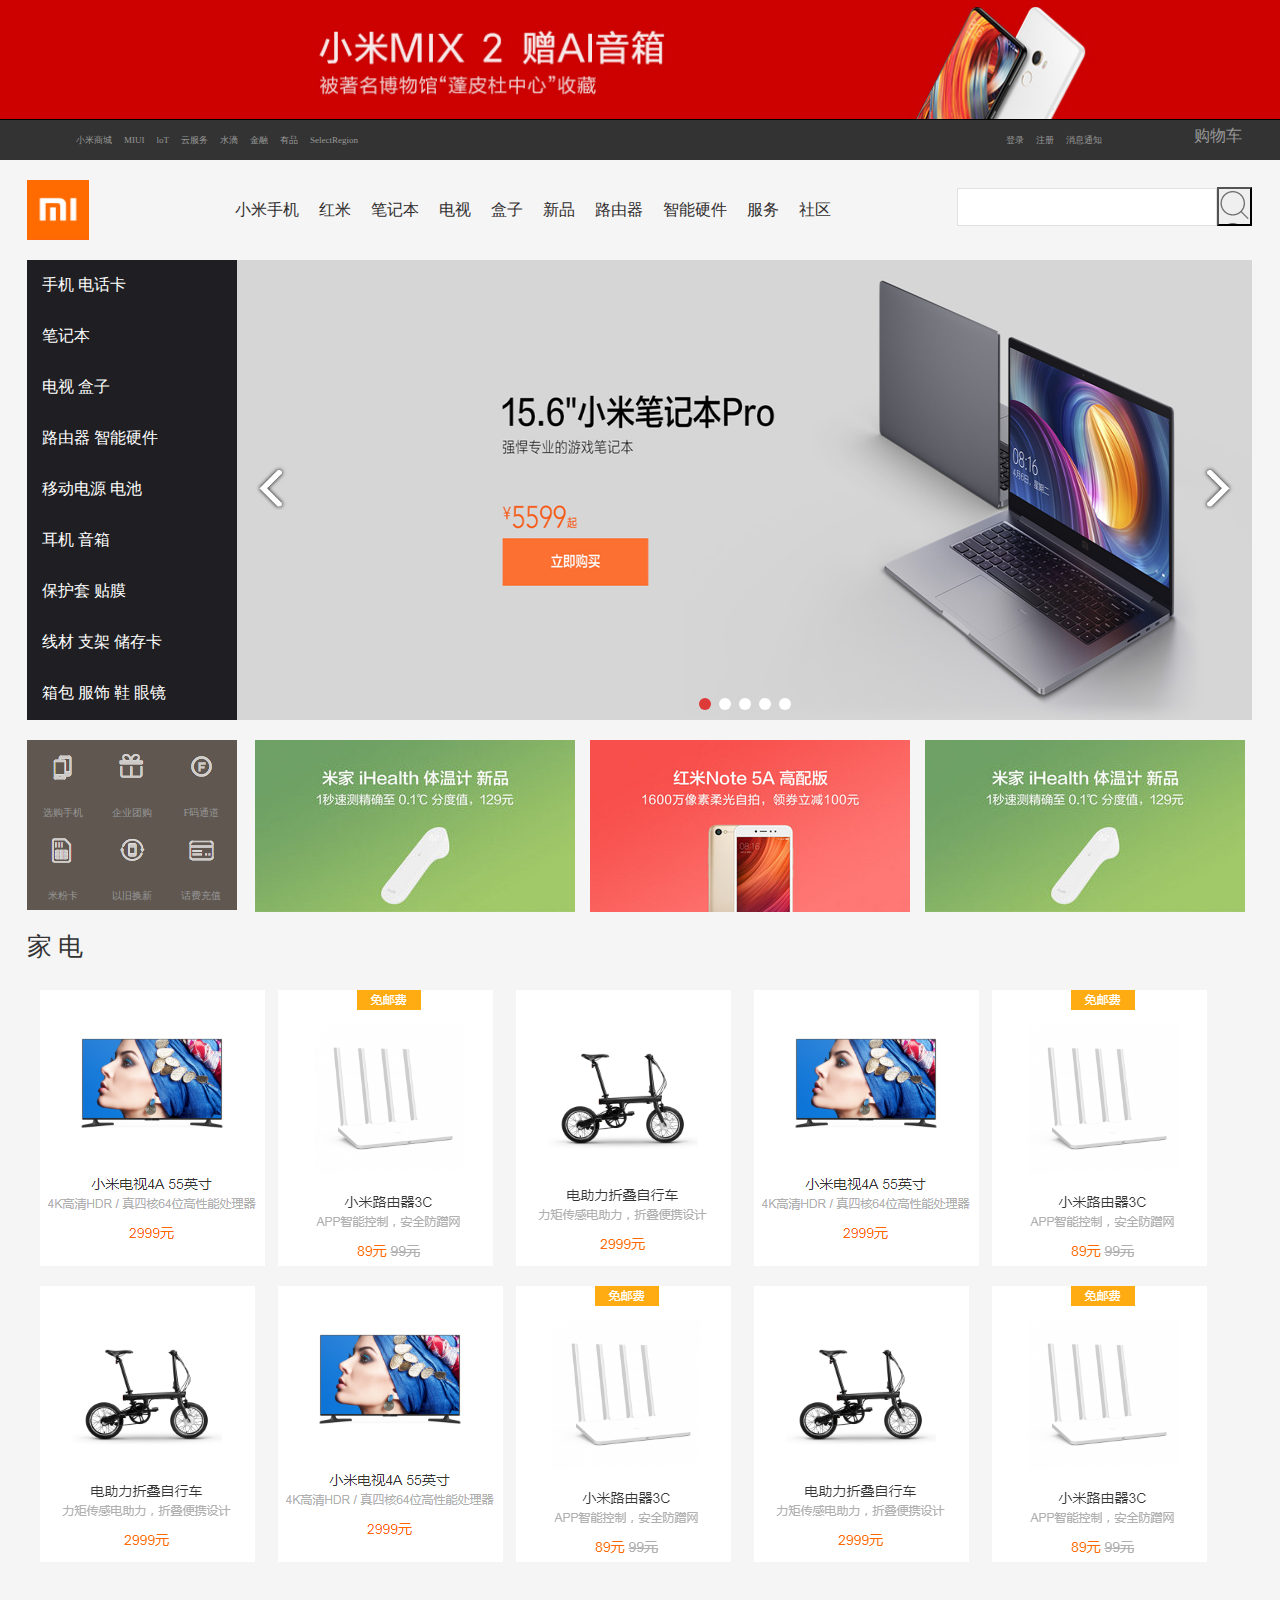
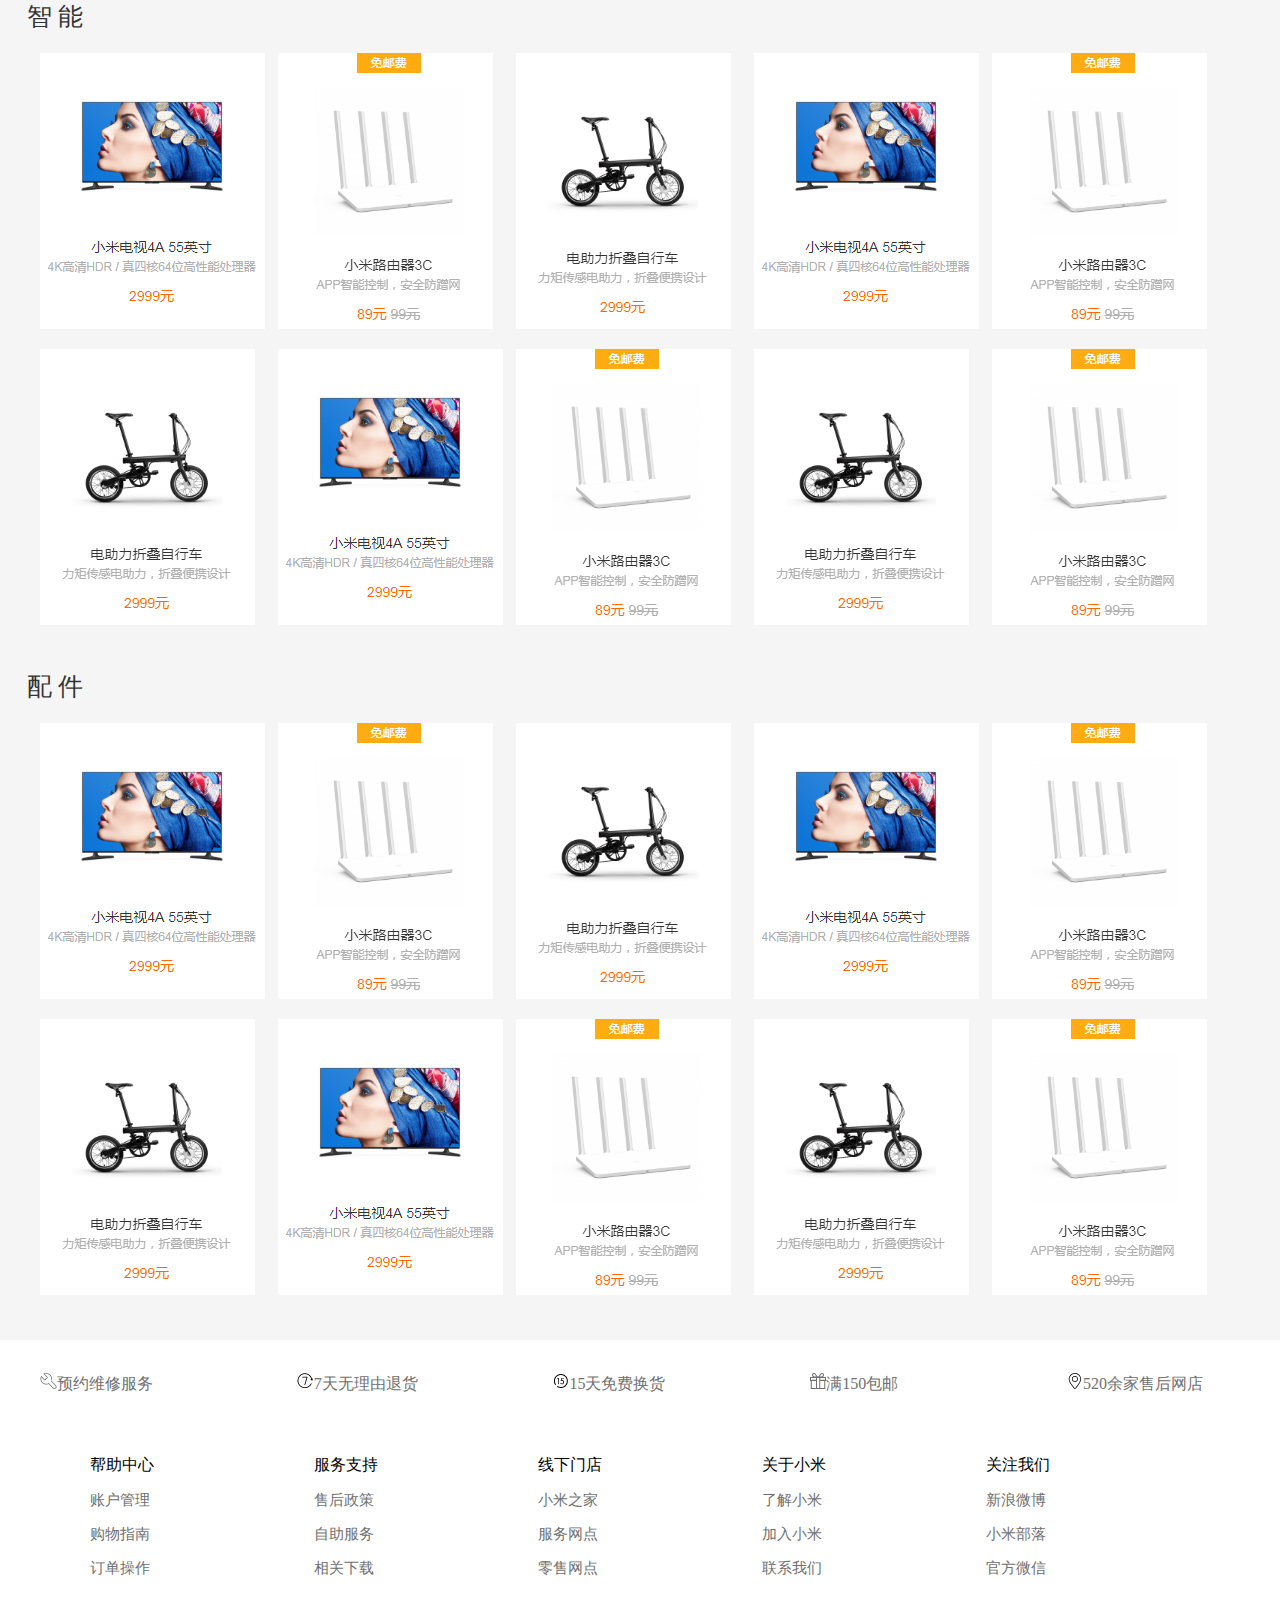
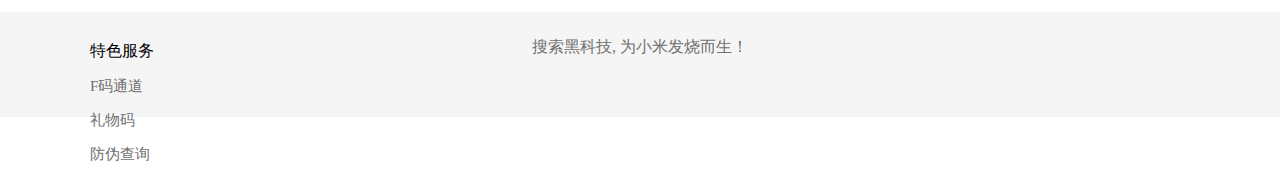
<file: xiaomiShop/index.html>
<!DOCTYPE html>
<html>
	<head>
		<meta charset="utf-8" />
		<title></title>
		<link rel="stylesheet" type="text/css" href="css1/indexpage.css"/>
		<link rel="stylesheet" href="css1/ft-carousel.css" />
		<script type="text/javascript" src="js/jquery.min.js" ></script>
		
	</head>
	<body>	 
		<div id="all">
			<div id="top">
				<img src="img/top.jpg" width="1350px"/>
			</div>
			
			<div id="top1">
				<div id="top_left">
					<ul>
						<li><a href="index.html">小米商城</a></li>
						<li><a href="#">MIUI</a></li>
						<li><a href="#">loT</a></li>
						<li><a href="#">云服务</li></a>
						<li><a href="#">水滴</li></a>
						<li><a href="#">金融</li></a>
						<li><a href="#">有品</a></li>
						<li><a href="#">SelectRegion</li></a>
					</ul>
				</div>
				<div id="top_center">
					<ul>
						<li><a href="http://localhost:8080/BusinessWeb/log.jsp" >登录</a></li>
						<li><a href="http://localhost:8080/BusinessWeb/signIn.jsp">注册</a></li>
						<li><a href="#">消息通知</a></li>
					</ul>
				</div>
				<div id="top_right">
						<a href="gouwuche.html">购物车</a>
				</div>
			</div>
			
			<div id="top2">
				<div id="header_logo">
					<img src="img/logo.png" style="width: 62px; height: 60px;"/>
				</div>
				<div id="header_nav">
					<ul>
						<li>
							<a href="#">小米手机</a>
						</li>
						<li><a href="#">红米</a></li>
						<li><a href="#">笔记本</a></li>
						<li><a href="#">电视</a></li>
						<li><a href="#">盒子</a></li>
						<li><a href="#">新品</a></li>
						<li><a href="#">路由器</a></li>
						<li><a href="#">智能硬件</a></li>
						<li><a href="#">服务</a></li>
						<li><a href="#">社区</a></li>
					</ul>
				</div>
				<div id="header_search">
					
					<form>
						<input type="search" style="height: 38px;width: 260px; float: left;margin-top: 3px;
							border:1px solid #E0E0E0;"list="data"/>
						<datalist id="data">
							<option value="小米手机6">约有29件</option>
							<option value="小米手机5X">约有20件</option>
							<option value="小米max2">约有5件</option>
							<option value="小米电视">约有9件</option>
							<option value="小米笔记本">约有10件</option>
							<option value="净水器">约有15件</option>
						</datalist>
						<input type="button" id="search" value=""/>
					</form>
					
				</div>
			</div>
			
			<div id="center">
				<div id="center_left">
					<ul>
						<a href="#"><li>手机  电话卡</li></a>
						<a href="#"><li>笔记本</li></a>
						<a href="#"><li>电视  盒子</li></a>
						<a href="#"><li>路由器  智能硬件</li></a>
						<a href="#"><li>移动电源  电池 </li></a>
						<a href="#"><li>耳机  音箱</li></a>
						<a href="#"><li>保护套  贴膜</li></a>
						<a href="#"><li>线材  支架  储存卡</li></a>
						<a href="#"><li>箱包  服饰  鞋  眼镜</li></a>
					</ul>
				</div>
				
				<div id="center_right">
					<div class="ft-carousel" id="carousel_1">
						<ul class="carousel-inner">
							<li class="carousel-item"><img src="img/1.jpg" height="460px"/></li>
							<li class="carousel-item"><img src="img/2.jpg" height="460px"/></li>
							<li class="carousel-item"><img src="img/3.jpg" height="460px"/></li>
							<li class="carousel-item"><img src="img/4.jpg" height="460px"/></li>
							<li class="carousel-item"><img src="img/5.jpg" height="460px"/></li>
						</ul>
					</div>	
				</div>
				<script src="js/jquery.min.js"></script>
				<script src="js/ft-carousel.min.js"></script>
				<script type="text/javascript">
					$("#carousel_1").FtCarousel();
				
					$("#carousel_2").FtCarousel({
						index: 1,
						auto: false
					});
				
					$("#carousel_3").FtCarousel({
						index: 0,
						auto: true,
						time: 3000,
						indicators: false,
						buttons: true
					});
				</script>
			</div>
			<div id="center1">
				<div id="center1_1">
					<table  width="210px" height="170px" style="text-align: center;">
						<tr>
							<td><img src="img/s1.png"/></td>
							<td><img src="img/s2.png"/></td>
							<td><img src="img/s3.png"/></td>
						</tr>
						<tr>
							<td><a href="#">选购手机</a></td>
							<td><a href="#">企业团购</a></td>
							<td><a href="#">F码通道</a></td>
						</tr>
						<tr>
							<td><img src="img/s4.png"/></td>
							<td><img src="img/s5.png"/></td>
							<td><img src="img/s6.png"/></td>
						</tr>
						<tr>
							<td><a href="#">米粉卡</a></td>
							<td><a href="#">以旧换新</a></td>
							<td><a href="#">话费充值</a></td>
						</tr>
					</table>
				</div>
				
				<div id="center1_2">
					<a href="xiangqing.html"><img src="img/a3.jpg" /></a>
				</div>
				<div id="center1_3">
					<a href="xiangqing.html"><img src="img/a2.jpg" /></a>
				</div>
				
				<div id="center1_4">
					<a href="xiangqing.html"><img src="img/a3.jpg" /></a>
				</div>
			</div>
			
			<div id="center2">
				<div id="center2_1"><span style="margin-top: 0px; font-size: 25px; color: #333333;">家 电</span></div>
				<div class="center2_1" id="center2_1-div1"><a href="#"><img src="img/b1.png"/></a></div>
				<div class="center2_1"><a href="#"><img src="img/b2.png"/></a></div>
				<div class="center2_1"><a href="#"><img src="img/b3.png"/></a></div>
				<div class="center2_1"><a href="#"><img src="img/b1.png"/></a></div>
				<div class="center2_1"><a href="#"><img src="img/b2.png"/></a></div>
				<div class="center2_1"><a href="#"><img src="img/b3.png"/></a></div>
				<div class="center2_1"><a href="#"><img src="img/b1.png"/></a></div>
				<div class="center2_1"><a href="#"><img src="img/b2.png"/></a></div>
				<div class="center2_1"><a href="#"><img src="img/b3.png"/></a></div>
				<div class="center2_1"><a href="#"><img src="img/b2.png"/></a></div>
			</div>
			<div id="center3">
				<div id="center2_1"><span style="margin-top: 0px; font-size: 25px; color: #333333;">智 能</span></div>
				<div class="center2_1"><a href="#"><img src="img/b1.png"/></div></a>
				<div class="center2_1"><a href="#"><img src="img/b2.png"/></div></a>
				<div class="center2_1"><a href="#"><img src="img/b3.png"/></div></a>
				<div class="center2_1"><a href="#"><img src="img/b1.png"/></div></a>
				<div class="center2_1"><a href="#"><img src="img/b2.png"/></div></a>
				<div class="center2_1"><a href="#"><img src="img/b3.png"/></div></a>
				<div class="center2_1"><a href="#"><img src="img/b1.png"/></div></a>
				<div class="center2_1"><a href="#"><img src="img/b2.png"/></div></a>
				<div class="center2_1"><a href="#"><img src="img/b3.png"/></div></a>
				<div class="center2_1"><a href="#"><img src="img/b2.png"/></div></a>
			</div>
			<div id="center4">
				<div id="center2_1"><span style="margin-top: 0px; font-size: 25px; color: #333333;">配 件</span></div>
				<div class="center2_1"><a href="#"><img src="img/b1.png"/></div></a>
				<div class="center2_1"><a href="#"><img src="img/b2.png"/></div></a>
				<div class="center2_1"><a href="#"><img src="img/b3.png"/></div></a>
				<div class="center2_1"><a href="#"><img src="img/b1.png"/></div></a>
				<div class="center2_1"><a href="#"><img src="img/b2.png"/></div></a>
				<div class="center2_1"><a href="#"><img src="img/b3.png"/></div></a>
				<div class="center2_1"><a href="#"><img src="img/b1.png"/></div></a>
				<div class="center2_1"><a href="#"><img src="img/b2.png"/></div></a>
				<div class="center2_1"><a href="#"><img src="img/b3.png"/></div></a>
				<div class="center2_1"><a href="#"><img src="img/b2.png"/></div></a>
			</div>
			<div id="bottom">
				<ul>
					<li class="bottom_li"><a href="#"><img src="img/weixiu.png" />预约维修服务</a></li>
					<li class="bottom_li"><a href="#"><img src="img/qiday.png" />7天无理由退货</a></li>
					<li class="bottom_li"><a href="#"><img src="img/fifi.png" />15天免费换货</a></li>
					<li class="bottom_li"><a href="#"><img src="img/liwu.png" />满150包邮</a></li>
					<li class="bottom_li"><a href="#"><img src="img/ditu.png" />520余家售后网店</a></li>
				</ul>
			</div>
		
			<div id="bottom_1">
				<dl>
					<dt class="bottom1_1">帮助中心</dt>
					<dt class="bottom1_2"><a href="#">账户管理</dt></a>
					<dt class="bottom1_2"><a href="#">购物指南</dt></a>
					<dt class="bottom1_2"><a href="#">订单操作</dt></a>
				</dl>
				<dl>
					<dt class="bottom1_1">服务支持</dt>
					<dt class="bottom1_2"><a href="#">售后政策</dt></a>
					<dt class="bottom1_2"><a href="#">自助服务</dt></a>
					<dt class="bottom1_2"><a href="#">相关下载</dt></a>
				</dl>
				<dl>
					<dt class="bottom1_1">线下门店</dt>
					<dt class="bottom1_2"><a href="#">小米之家</dt></a>
					<dt class="bottom1_2"><a href="#">服务网点</dt></a>
					<dt class="bottom1_2"><a href="#">零售网点</dt></a>
				</dl>
				<dl>
					<dt class="bottom1_1">关于小米</dt>
					<dt class="bottom1_2"><a href="#">了解小米</dt></a>
					<dt class="bottom1_2"><a href="#">加入小米</dt></a>
					<dt class="bottom1_2"><a href="#">联系我们</dt></a>
				</dl>
				<dl>
					<dt class="bottom1_1">关注我们</dt>
					<dt class="bottom1_2"><a href="#">新浪微博</dt></a>
					<dt class="bottom1_2"><a href="#">小米部落</dt></a>
					<dt class="bottom1_2"><a href="#">官方微信</dt></a>
				</dl>
				<dl>
					<dt class="bottom1_1">特色服务</dt>
					<dt class="bottom1_2"><a href="#">F码通道</dt></a>
					<dt class="bottom1_2"><a href="#">礼物码</dt></a>
					<dt class="bottom1_2"><a href="#">防伪查询</dt></a>
				</dl>
			</div>
			<div id="bottom_2">
				<span>
					搜索黑科技, 为小米发烧而生！
				</span>
			</div>
		</div>
	</body>
</html>
</file>
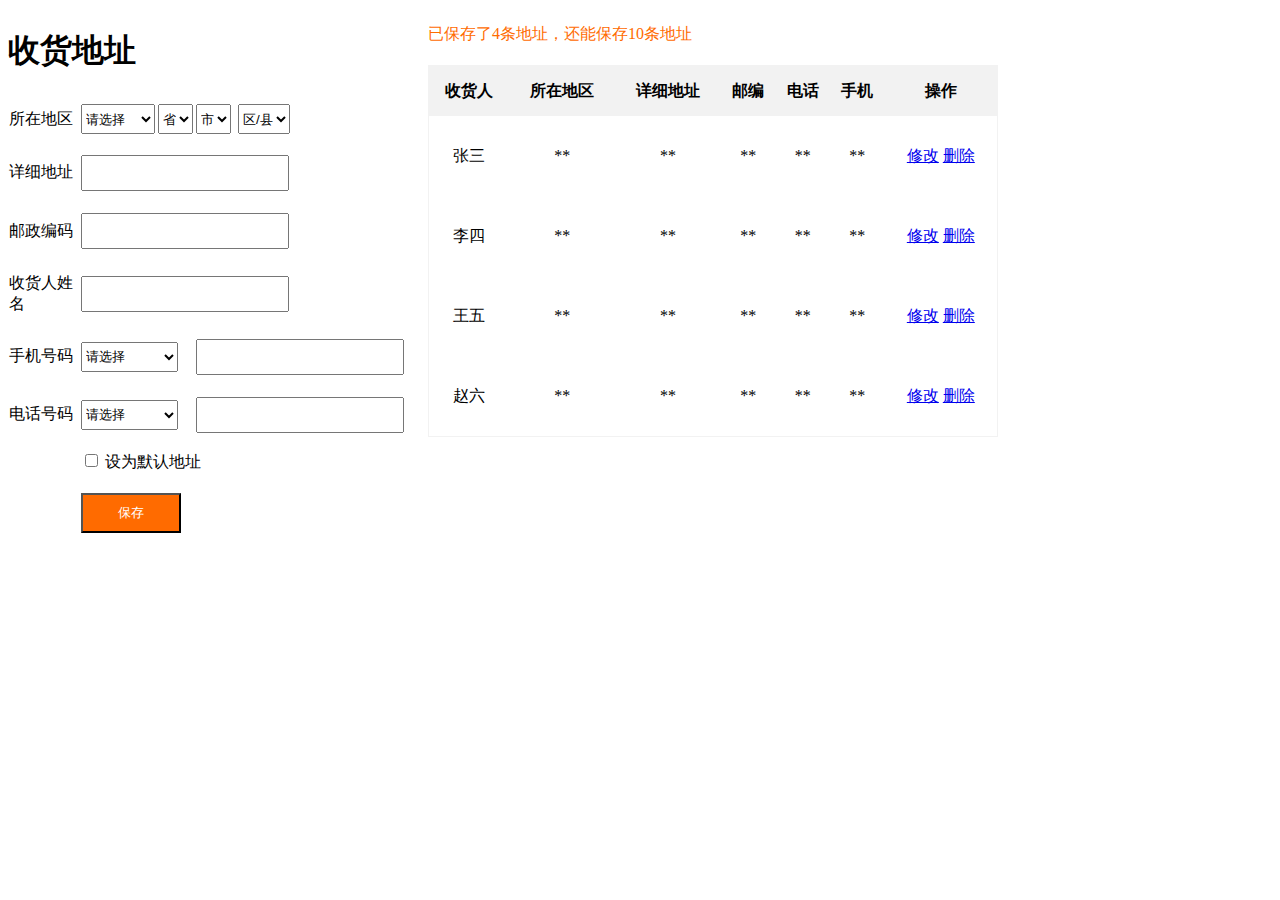
<file: xiaomiShop/dizhi.html>
<!DOCTYPE html>
<html>
	<head>
		<meta charset="UTF-8">
		<title></title>
		<style type="text/css">
			#dizhi{
				width: 1000px;
				height: 560px;
				/*position: relative;*/
			}
			#dizhi1{
				width: 400px;
				height: 560px;
				float: left;
			}
			#dizhi1 table{
				width: 400px;
				height: 450px;
			}
			#button{
				width: 100px;
				height: 40px;
				color: white;
				background-color:#FF6B00 ;
			}
			#table{
				width: 70px;
			}
			#input{
				width: 200px;
				height: 30px;
			}
			#select{
				height: 30px;
			}
			#select1{
				height: 30px;
			}
			#dizhi2{
				width: 690px;
				height: 560px;
				position: absolute;
				margin-left: 420px;
				
			}
			#dizhi2_1{
				height: 80px;
			}
			#dizhi2 table{
				margin-top: 20px;
				width: 570px;
				border: 1px solid #F2F2F2;
				text-align: center;
			}
		</style>
	</head>
	<body>
		<div id="dizhi">
			
			<div id="dizhi1">
				<h1>收货地址</h1>
				<form>
					<table border="0" cellspacing="0" cellpadding="">
						<tr>
							<td id="table">所在地区</td>
							<td>
								<select name="" id="select">
									<option value="" >请选择</option>
									<option value="">中国大陆</option>
									<option value="">台湾</option>
									<option value="">澳门</option>
								</select>
							</td>
							<td >	
								<select value="" id="select1">
									<option>省</option>
									<option></option>
									<option></option>
								</select>
							</td>
							<td width="40px">
								<select value="" id="select1">
									<option>市</option>
									<option></option>
									<option></option>
								</select>
							</td>
							<td>
								<select value="" id="select1">
									<option>区/县</option>
									<option></option>
									<option></option>
								</select>
							</td>
						</tr>
						<tr id="table"><td id="table">详细地址</td>
							<td colspan="4">
								<input type="text" id="input" />
							</td>
						</tr>
						<tr id="table"><td id="table">邮政编码</td>
							<td colspan="4"><input type="text" id="input"/></td></tr>
						<tr id="table"><td id="table">收货人姓名 </td><td colspan="4"><input type="text" id="input"/></td></tr>
						<tr id="table"><td id="table">手机号码</td>
							<td colspan="2">
								<select name="" id="select">
									<option value="" >请选择</option>
									<option value="">中国大陆+86</option>
									<option value="">香港+852</option>
									<option value="">澳门+853</option>
								</select>
							</td><td colspan="2"><input type="text" id="input" /></td>
						</tr>
						<tr id="table"><td id="table">电话号码</td>
							<td colspan="2">
								<select name="" id="select">
									<option value="" >请选择</option>
									<option value="">中国大陆+86</option>
									<option value="">香港+852</option>
									<option value="">澳门+853</option>
								</select>
							</td><td colspan="2"><input type="text" id="input"/></td>
						</tr>
						<tr id="table"><td id="table"></td><td colspan="4">
							<input type="checkbox" name="" id="" value="" />
							设为默认地址</td></tr>
						<tr id="table"><td id="table"></td><td colspan="4">
							<input type="button" id="button" value="保存" />
						</td></tr>
					</table>
				</form>
			</div>
		
			<div id="dizhi2">
				<table  cellspacing="0" cellpadding="">
					<p style="color: #FF6B00;">已保存了4条地址，还能保存10条地址</p>
					<tr style="height: 50px; background-color: #F2F2F2;"><th>收货人</th><th>所在地区</th><th>详细地址</th><th>邮编</th><th>电话</th><th>手机</th><th>操作</th></tr>
					<tr id="dizhi2_1"><td>张三</td><td>**</td><td>**</td><td>**</td><td>**</td><td>**</td>
						<td>
							<a href="#">修改</a>
							<a href="#">删除</a>
						</td>
						
					</tr>
					<tr id="dizhi2_1"><td>李四</td><td>**</td><td>**</td><td>**</td><td>**</td><td>**</td>
						<td>
							<a href="#">修改</a>
							<a href="#">删除</a>
						</td>
						
					</tr>
					<tr id="dizhi2_1"><td>王五</td><td>**</td><td>**</td><td>**</td><td>**</td><td>**</td>
						<td>
							<a href="#">修改</a>
							<a href="#">删除</a>
						</td>
						
					</tr>
					<tr id="dizhi2_1"><td>赵六</td><td>**</td><td>**</td><td>**</td><td>**</td><td>**</td>
						<td>
							<a href="#">修改</a>
							<a href="#">删除</a>
						</td>
						
					</tr>
				</table>
			</div>
		</div>
	</body>
</html>
</file>
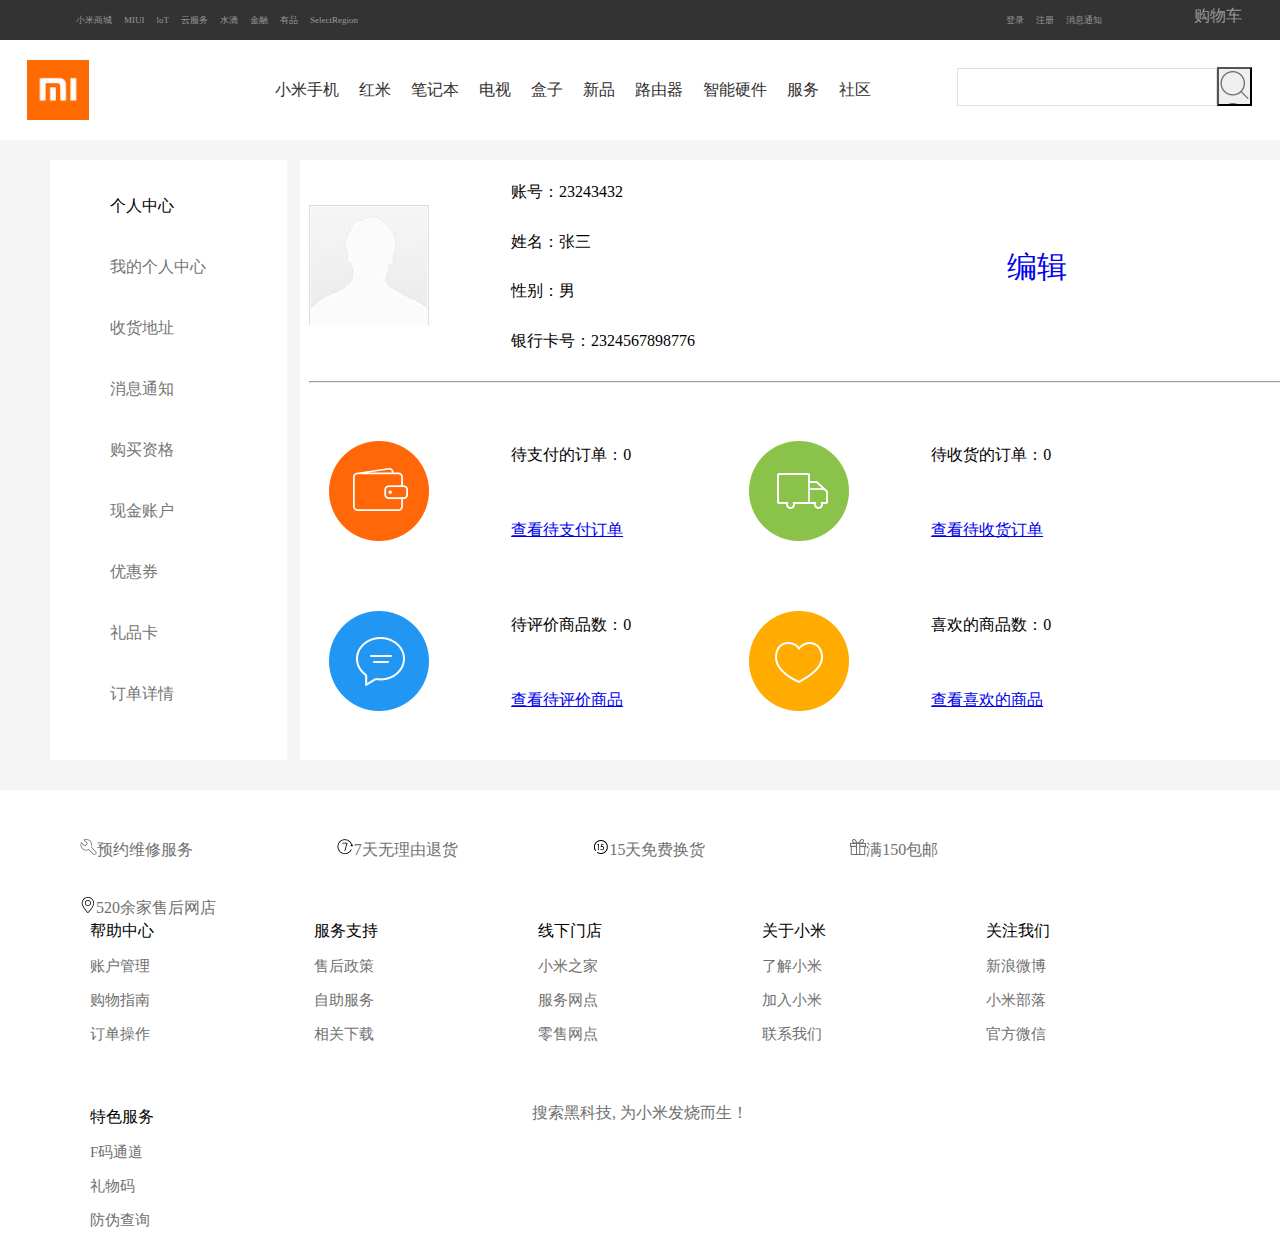
<file: xiaomiShop/gerenzhongxin.html>
<!DOCTYPE html>
<html>
	<head>
		<meta charset="UTF-8">
		<link rel="stylesheet" type="text/css" href="css1/indexpage.css"/>
		<link rel="stylesheet" type="text/css" href="css1/gerenzhongxin.css"/>
		<title></title>
	</head>
	<body>
		<div id="top1">
				<div id="top_left">
					<ul>
						<li><a href="index.html">小米商城</a></li>
						<li><a href="#">MIUI</a></li>
						<li><a href="#">loT</a></li>
						<li><a href="#">云服务</li></a>
						<li><a href="#">水滴</li></a>
						<li><a href="#">金融</li></a>
						<li><a href="#">有品</a></li>
						<li><a href="#">SelectRegion</li></a>
					</ul>
				</div>
				<div id="top_center">
					<ul>
						<li><a href="login.html">登录</a></li>
						<li><a href="zhuce.html">注册</a></li>
						<li><a href="#">消息通知</a></li>
					</ul>
				</div>
				<div id="top_right">
						<a href="gouwuche.html">购物车</a>
				</div>
		</div>
			
		<div id="top2">
			<div id="header_logo">
				<img src="img/logo.png" style="width: 62px; height: 60px;"/>
			</div>
			<div id="header_nav">
				<ul>
					<li><a href="#">小米手机 </a></li>
					<li><a href="#">红米</a></li>
					<li><a href="#">笔记本</a></li>
					<li><a href="#">电视</a></li>
					<li><a href="#">盒子</a></li>
					<li><a href="#">新品</a></li>
					<li><a href="#">路由器</a></li>
					<li><a href="#">智能硬件</a></li>
					<li><a href="#">服务</a></li>
					<li><a href="#">社区</a></li>
				</ul>
			</div>
			<div id="header_search">
					
				<form>
					<input type="search" style="height: 38px;width: 260px; float: left;margin-top: 3px;
						border:1px solid #E0E0E0;"list="data"/>
					<datalist id="data">
						<option value="小米手机6">约有29件</option>
						<option value="小米手机5X">约有20件</option>
						<option value="小米max2">约有5件</option>
						<option value="小米电视">约有9件</option>
						<option value="小米笔记本">约有10件</option>
						<option value="净水器">约有15件</option>
					</datalist>
					<input type="button" id="search" value=""/>
				</form>
					
			</div>
		</div>
		<div id="c">
			<div id="c_left">
				<ul>
					<li>个人中心</li>
					<li><a href="h1.html" target="hello">我的个人中心</a></li>
					<li><a href="dizhi.html" target="hello">收货地址</a></li>
					<li><a href="#">消息通知</a></li>
					<li><a href="#">购买资格</a></li>
					<li><a href="#">现金账户</a></li>
					<li><a href="#">优惠券</a></li>
					<li><a href="#">礼品卡</a></li>
					<li><a href="#">订单详情</a></li>
				</ul>
			</div>
			<div id="c_right">
				<iframe src="h1.html" width="1000px" height="600px" scrolling="no" frameborder="no" name="hello"></iframe>
			</div>
		</div>
		<div id="bottom">
			<ul>
				<li class="bottom_li"><a href="#"><img src="img/weixiu.png" />预约维修服务</a></li>
				<li class="bottom_li"><a href="#"><img src="img/qiday.png" />7天无理由退货</a></li>
				<li class="bottom_li"><a href="#"><img src="img/fifi.png" />15天免费换货</a></li>
				<li class="bottom_li"><a href="#"><img src="img/liwu.png" />满150包邮</a></li>
				<li class="bottom_li"><a href="#"><img src="img/ditu.png" />520余家售后网店</a></li>
			</ul>
		</div>
	
		<div id="bottom_1">
			<dl>
				<dt class="bottom1_1">帮助中心</dt>
				<dt class="bottom1_2"><a href="#">账户管理</dt></a>
				<dt class="bottom1_2"><a href="#">购物指南</dt></a>
				<dt class="bottom1_2"><a href="#">订单操作</dt></a>
			</dl>
			<dl>
				<dt class="bottom1_1">服务支持</dt>
				<dt class="bottom1_2"><a href="#">售后政策</dt></a>
				<dt class="bottom1_2"><a href="#">自助服务</dt></a>
				<dt class="bottom1_2"><a href="#">相关下载</dt></a>
			</dl>
			<dl>
				<dt class="bottom1_1">线下门店</dt>
				<dt class="bottom1_2"><a href="#">小米之家</dt></a>
				<dt class="bottom1_2"><a href="#">服务网点</dt></a>
				<dt class="bottom1_2"><a href="#">零售网点</dt></a>
			</dl>
			<dl>
				<dt class="bottom1_1">关于小米</dt>
				<dt class="bottom1_2"><a href="#">了解小米</dt></a>
				<dt class="bottom1_2"><a href="#">加入小米</dt></a>
				<dt class="bottom1_2"><a href="#">联系我们</dt></a>
			</dl>
			<dl>
				<dt class="bottom1_1">关注我们</dt>
				<dt class="bottom1_2"><a href="#">新浪微博</dt></a>
				<dt class="bottom1_2"><a href="#">小米部落</dt></a>
				<dt class="bottom1_2"><a href="#">官方微信</dt></a>
			</dl>
			<dl>
				<dt class="bottom1_1">特色服务</dt>
				<dt class="bottom1_2"><a href="#">F码通道</dt></a>
				<dt class="bottom1_2"><a href="#">礼物码</dt></a>
				<dt class="bottom1_2"><a href="#">防伪查询</dt></a>
			</dl>
		</div>
		<div id="bottom_2">
			<span>
				搜索黑科技, 为小米发烧而生！
			</span>
		</div>
	</body>
</html>
</file>
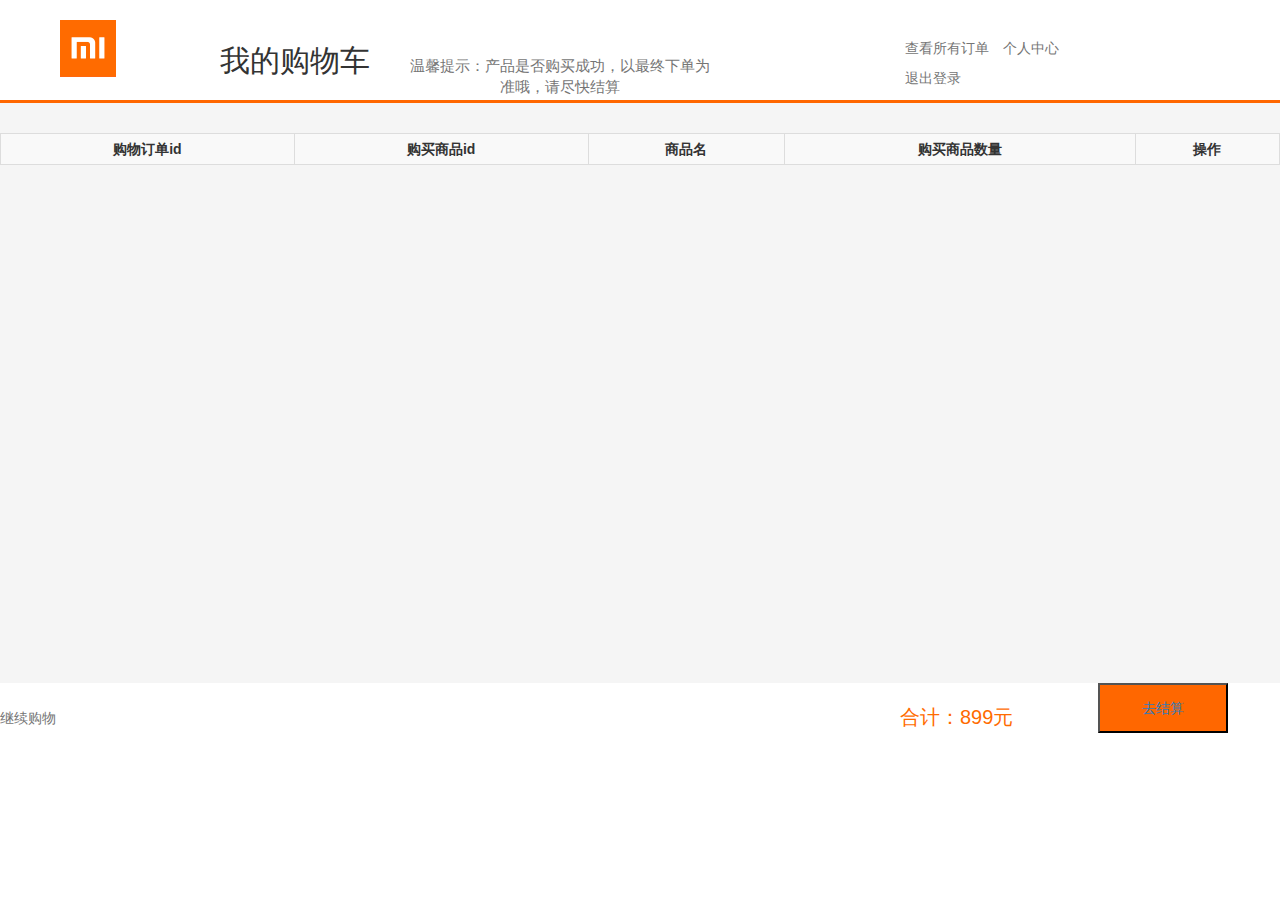
<file: xiaomiShop/gouwuche.html>
<!DOCTYPE html>
<html>

	<head>
		<meta charset="UTF-8">
		<title></title>

		<script type="text/javascript" src="js/jquery.min.js"></script>
		<script type="text/javascript" src="js/gouwuche.js"></script>
		<script type="text/javascript" src="js/gouwuceShowPage.js"></script>
		<script type="text/javascript" src="js/gouwuchezsgt.js"></script>
		<link rel="stylesheet" type="text/css" href="css1/gouwuche.css" />
		<link rel="stylesheet" href="css1/bootstrap.css" />
	</head>

	<body>

		<div id="zhuce"> 
			<div id="top">
				<div id="top_logo">
					<img src="img/logo.png" style="margin-top: 20px;" />
				</div>
				<div id="top_center">
					<span style="font-size: 30px;">
						我的购物车
					</span>
				</div>
				<div id="top_center_1">
					<span>温馨提示：产品是否购买成功，以最终下单为准哦，请尽快结算</span>
				</div>
				<div id="top_right">
					<ul style="list-style: none;">
						<li>
							<a href="yixiadingdan.html">查看所有订单</a>
						</li>
						<li>
							<a href="gerenzhongxin.html">个人中心</a>
						</li>
						<li>
							<a href="login.html">退出登录</a>
						</li>
					</ul>
				</div>
			</div>

			<div id="bottom" class="table-responsive">
				<table class="table-bordered table table-striped table-hover table-condensed" id="table1">
					<tr id="tr1">
						<th class="text-center">购物订单id</th>
						<th class="text-center">购买商品id</th>
						<th class="text-center">商品名</th>
						<th class="text-center">购买商品数量</th>
						<th style="text-align: center;" colspan="3">操作</th>
					</tr>
				</table>
				<div id="bottom-div1"></div>
			</div>

			<div id="bottom_3">
				<div id="bottom_3_1">
					<a href="index.html">继续购物</a>
				</div>
				<div id="bottom_3_2">
					<span>合计：899元</span>
				</div>
				<div id="bottom_3_3">
					<form action="">
						<a href="jiesuan.html"><input type="button" value="去结算" /></a>
					</form>
				</div>
			</div>
		</div>

	</body>

</html>
</file>
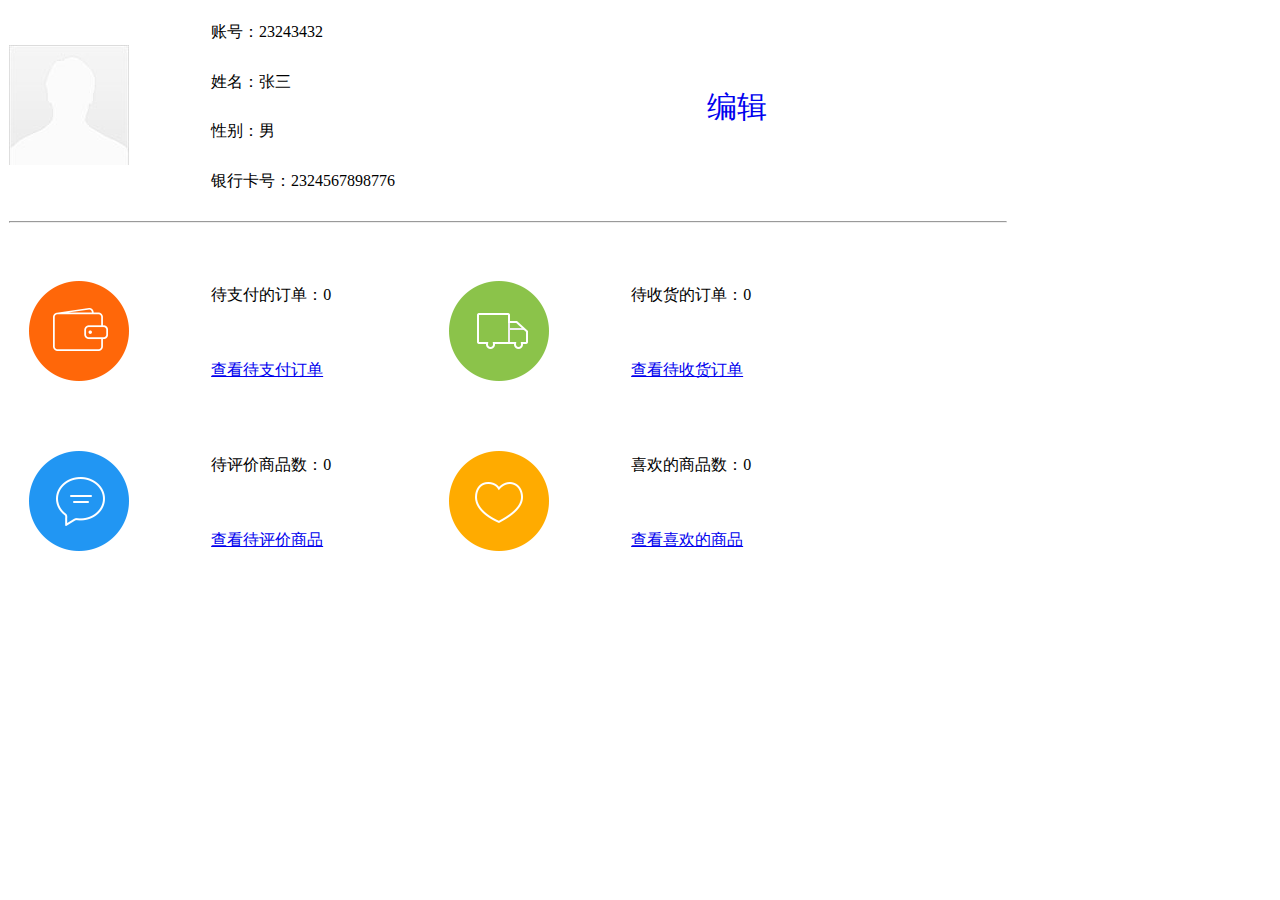
<file: xiaomiShop/h1.html>
<!DOCTYPE html>
<html>
	<head>
		<meta charset="UTF-8">
		<title></title>
		<style type="text/css">
			#h1{
				width: 1000px;
				height: 600px;
				background-color: white;
			}
			#h1_1{
				width: 1000px;
				height: 230px;
			}
			#h1_1 table{
				text-align: left;
			}
			#h1_2{
				width: 400px;
				height: 150px;
				float: left;
				margin-left: 20px;
				margin-top: 20px;
			}
			#h1_2 table{
				width: 400px;
				height: 150px;
			}
		</style>
	</head>
	<body>
		<div id="h1">
			<div id="h1_1">
				<table border="0" cellspacing="0" width="1000px" height="230px">
					<tr>
						<td rowspan="4" width="200px">
							<img src="img/touxiang.jpg"/>
						</td>
						<td>
							账号：23243432
						</td>
						<td rowspan="4" width="300px">
							<a href="#" style="text-decoration: none; font-size: 30px;">编辑</a>
						</td>
					</tr>
					<tr><td>姓名：张三</td></tr>
					<tr><td>性别：男</td></tr>
					<tr><td>银行卡号：2324567898776</td></tr>
					<tr><td colspan="4" height="30px"><hr/></td></tr>
				</table>
			</div>
			<div id="h1_2">
				<table border="0" cellspacing="0">
					<tr><td rowspan="2"><img src="img/p1.png"/></td><td>待支付的订单：0</td></tr>
					<tr><td><a href="#">查看待支付订单</a></td></tr>
				</table>
			</div>
			<div id="h1_2">
				<table border="0" cellspacing="0">
					<tr><td rowspan="2"><img src="img/p2.png"/></td><td>待收货的订单：0</td></tr>
					<tr><td><a href="#">查看待收货订单</a></td></tr>
				</table>
			</div>
			<div id="h1_2">
				<table border="0" cellspacing="0">
					<tr><td rowspan="2"><img src="img/p3.png"/></td><td>待评价商品数：0</td></tr>
					<tr><td><a href="#">查看待评价商品</a></td></tr>
				</table>
			</div>
			<div id="h1_2">
				<table border="0" cellspacing="0">
					<tr><td rowspan="2"><img src="img/p4.png"/></td><td>喜欢的商品数：0</td></tr>
					<tr><td><a href="#">查看喜欢的商品</a></td></tr>
				</table>
			</div>
		</div>
	</body>
</html>
</file>
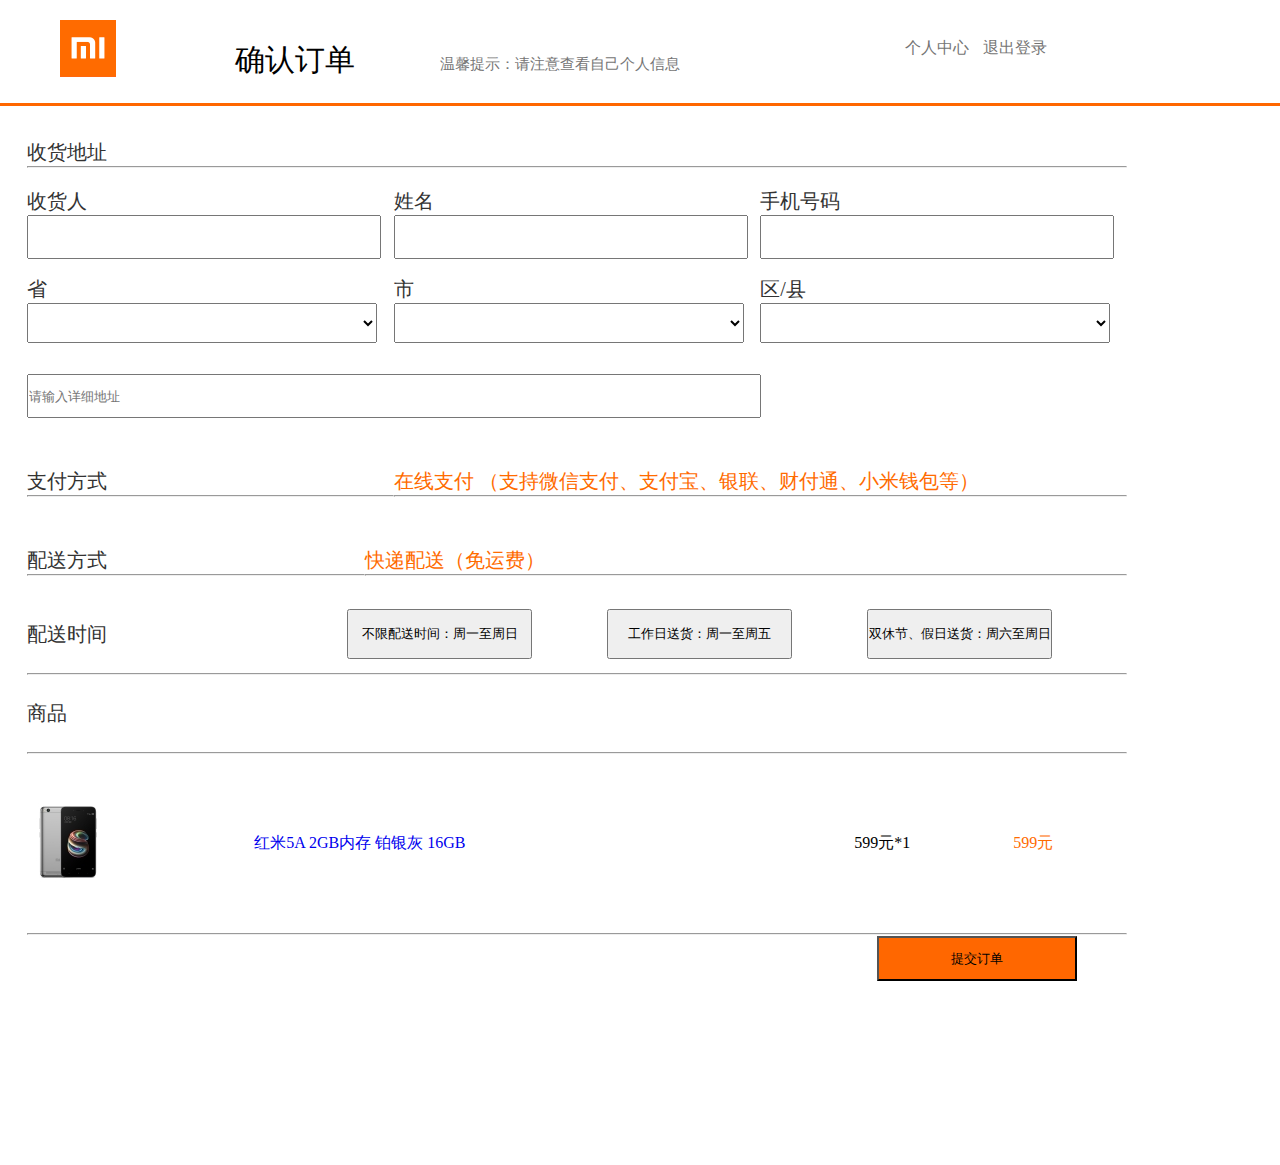
<file: xiaomiShop/jiesuan.html>
<!DOCTYPE html>
<html>
	<head>
		<meta charset="UTF-8">
		<title></title>
		<link rel="stylesheet" type="text/css" href="css1/jiesuan.css"/>
		<link rel="stylesheet" type="text/css" href="css1/gouwuche.css"/>
	</head>
	<body>
		<div id="top">
				<div id="top_logo">
					<img src="img/logo.png" style="margin-top: 20px;"/>
				</div>
				<div id="top_center">
					<span style="font-size: 30px;">
						确认订单
					</span>
				</div>
				<div id="top_center_1">
					<span>温馨提示：请注意查看自己个人信息</span>
				</div>
				<div id="top_right">
					<ul style="list-style: none;">
						<li><a href="gerenzhongxin.html">个人中心</a></li>
						<li><a href="login.html">退出登录</a></li>
					</ul>
				</div>
		</div>
		
		<div id="a1">
			<form>
				<table border="0" cellspacing="0" cellpadding="0" height="400px" width="1100px">
					<tr><td colspan="3" height="50px"><span>收货地址</span><hr/></td></tr>
					<tr height="80px">
						<td>
							<span>收货人</span>
							<input class="a1_input" type="text" />
						</td>
						<td>
							<span>姓名</span>
							<input class="a1_input" type="text" />
						</td>
						<td>
							<span>手机号码</span>
							<input class="a1_input" type="text" />
						</td>
					</tr>
					<tr height="80px">
						<td>
							<span>省</span>
							<select class="a1_input">
								<option></option><option></option><option></option><option></option>
							</select>
						</td>
						<td>
							<span>市</span>
							<select class="a1_input">
								<option></option><option></option><option></option><option></option>
							</select>
						</td>
						<td>
							<span>区/县</span>
							<select class="a1_input">
								<option></option><option></option><option></option><option></option>
							</select>
						</td>
					</tr>
					<tr height="80px"><td colspan="3"><input class="info" type="text" placeholder="请输入详细地址"/></td></tr>
					<tr height="80px">
						<td><span>支付方式</span><hr/></td>
						<td colspan="2">
							<p style="color: #FF6B00;font-size: 20px;">在线支付 （支持微信支付、支付宝、银联、财付通、小米钱包等）</p><hr/></td>
								
							
					</tr>
				</table>
			</form>
			<table border="0" cellspacing="0" cellpadding="0" height="70px" width="1100px">
				<tr>
					<td><span>配送方式</span><hr/></td>
					<td><p style="color: #FF6B00;font-size: 20px;">快递配送（免运费）</p><hr/></td>
				</tr>
			</table>
			
			<table border="0" cellspacing="0" cellpadding="0" height="80px" width="1100px">
				<tr><td><span>配送时间</span></td>
					<td width="260pxpx">
						<input type="button" class="q1" value="不限配送时间：周一至周日" />
					</td>
					<td width="260pxpx">
						<input type="button" class="q1" value="工作日送货：周一至周五" />
					</td>
					<td width="260pxpx">
						<input type="button" class="q1"  value="双休节、假日送货：周六至周日" />	
					</td>
				</tr>
				<tr><td colspan="4"><hr/></td></tr>
			</table>
			
			<table border="0" cellspacing="0" cellpadding="0" height="80px" width="1100px">
				<tr><td><span>商品</span></td></tr>
				<tr><td><hr/></td></tr>
			</table>
			<table border="0" cellspacing="0" cellpadding="0" height="180px" width="1100px">
				<tr>
					<td><img src="img/shouji.jpg"/></td>
					<td><a href="#" style="text-decoration: none;">红米5A 2GB内存 铂银灰 16GB</a></td>
					<td>599元*1</td>
					<td><p style="color: #FF6B00;">599元</p></td>	
				</tr>
				<tr><td colspan="4"><hr /></td></tr>
			</table>
			
			<div id="a2">
				<div>
					<form action="">
						
						<a href="zhifu.html"><input type="button" value="提交订单"/></a>
					</form>
				</div>
			</div>
		</div>
	</body>
</html>
</file>
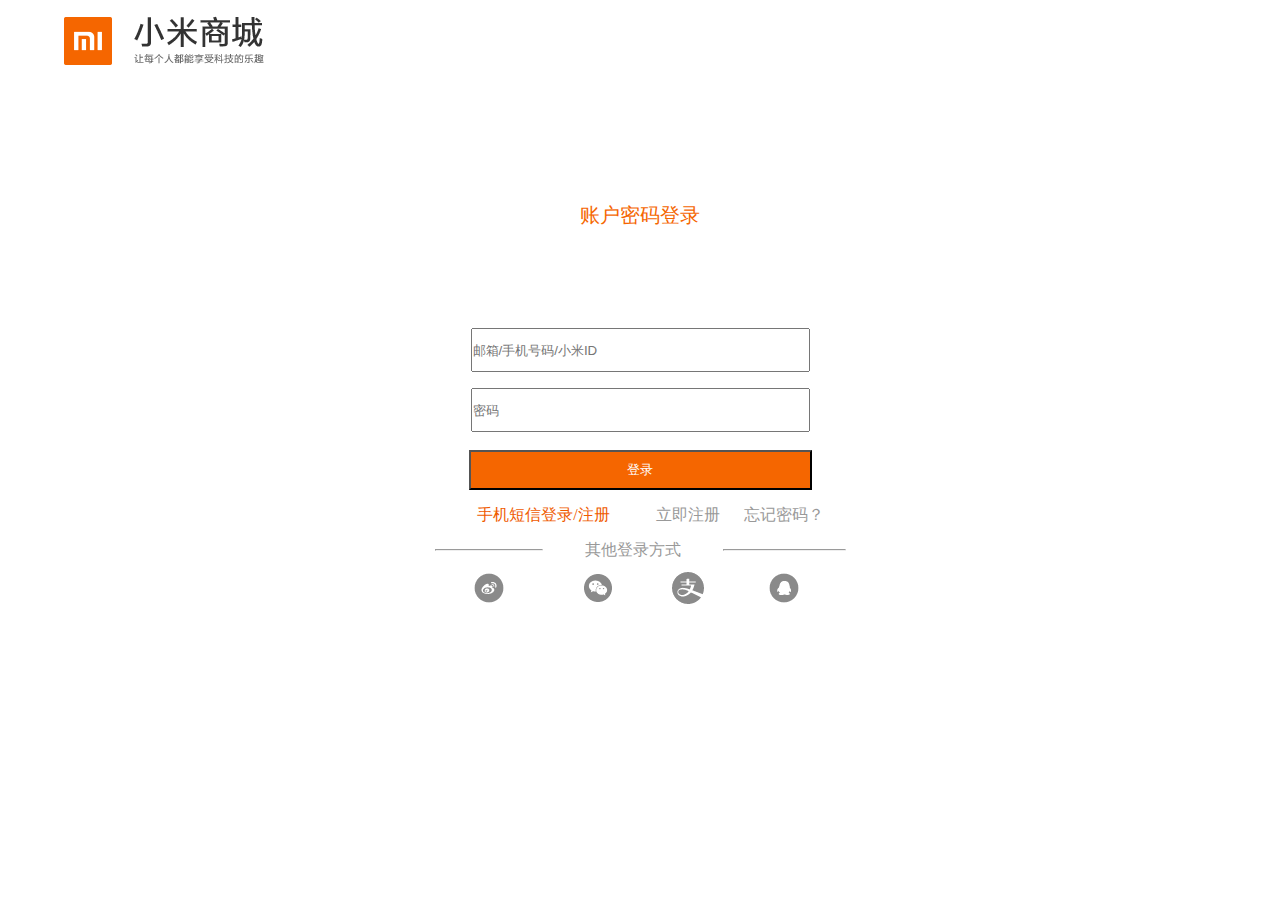
<file: xiaomiShop/login.html>
<!DOCTYPE html>
<html>
	<head>
		<meta charset="UTF-8">
		<title></title>
		<link rel="stylesheet" type="text/css" href="css1/login.css"/>
	</head>
	<body>
		<div id="top">
			<div>
				<a href="index.html"><img src="img/1.png"/></a>
			</div>
		</div>	
		<div id="form">
			<form action="index.html">
				<table border="0" cellspacing="0">
					<tr><td colspan="4" id="login">账户密码登录</td></tr>
					<tr><td colspan="4" height="60px"><input type="text" placeholder="邮箱/手机号码/小米ID" required="required" id="text"/></td></tr>
					<tr><td colspan="4" height="60px"><input type="password" placeholder="密码" required="required" id="text"/></td></tr>
					<tr><td colspan="4" height="60px"><input type="submit" value="登录" class="submit"/></td></tr>
					<tr><td colspan="2" height="30px"><a href="#" class="a1">手机短信登录/注册</a></td><td width="70px"><a href="zhuce.html" id="a2">立即注册</a></td><td width="123px"><a href="#" id="a2">忘记密码？</a></td></tr>
					<tr><td></td><td></td><td></td><td></td></tr>
					<tr><td></td><td></td><td></td><td></td></tr>
					<tr height="40px"><td><hr/></td><td colspan="2" style="color: #999999;">其他登录方式</td><td><hr/></td></tr>
					<tr height="40px"><td><a href="#"><img src="img/weibo.png"/></a></td><td><a href="#"><img src="img/wei.png"/></a></td><td><a href="#"><img src="img/zhi.png"/></a></td><td><a href="#"><img src="img/qq.png"/></a></td></tr>
				</table>
			</form>
		</div>
		
	</body>
</html>
</file>
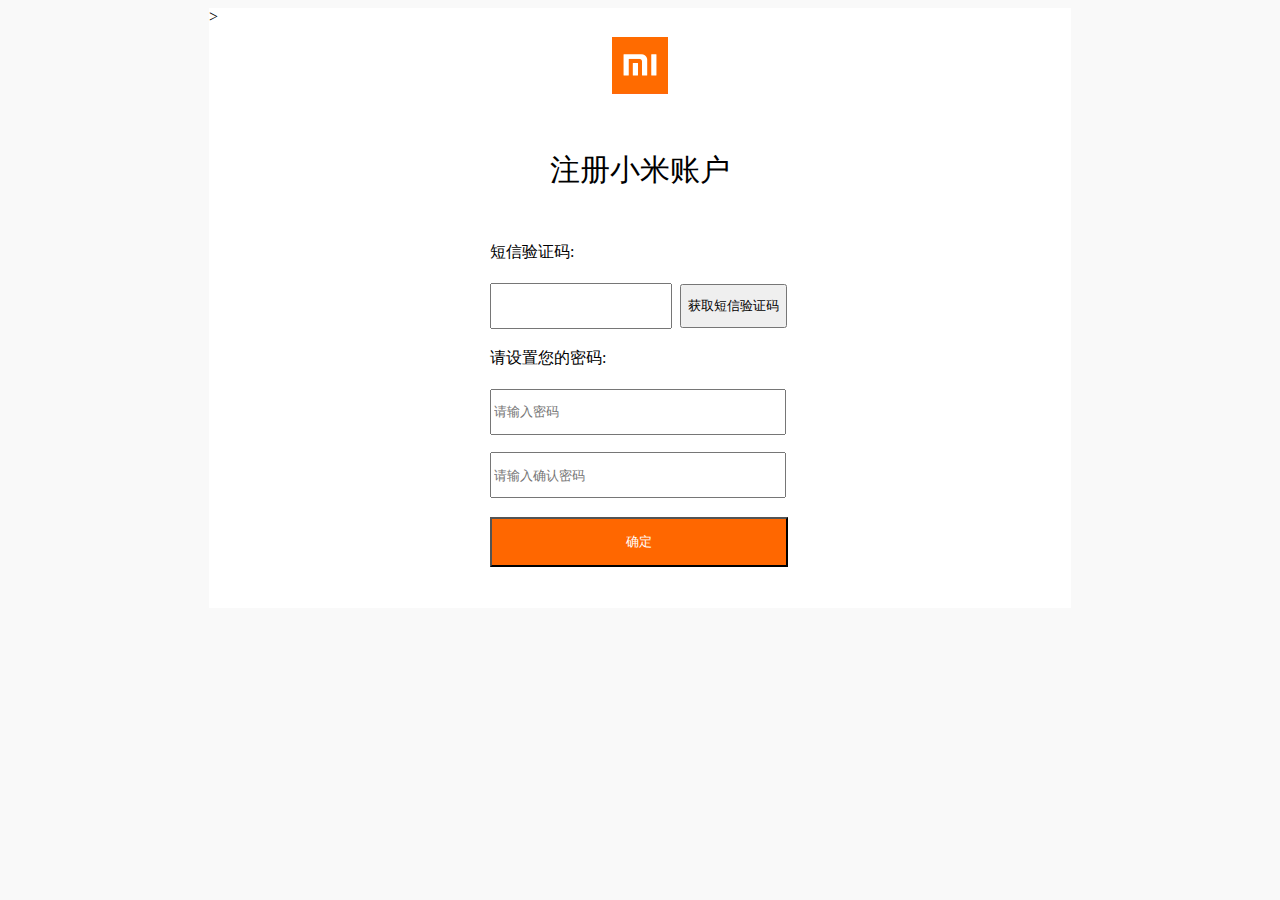
<file: xiaomiShop/password.html>
<!DOCTYPE html>
<html>
	<head>
		<meta charset="UTF-8">
		<title></title>
		<link rel="stylesheet" type="text/css" href="css1/password.css"/>
	</head>
	<body>
		<div id="center">
			<form action="login.html">
				<table border="0" cellspacing="0" width="302px" height="550px">
					<tr><td id="center1" colspan="2"><img src="img/logo.png"/></td></tr>
					<tr><td id="center2" colspan="2">注册小米账户</td></tr>
					<tr><td id="center3" colspan="2" height="30px">短信验证码:</td></tr>
					<tr>
						<td id="center4" height="40px">
							<input type="text" required="required"/>
						</td>
						<td><input type="button" value="获取短信验证码" style="height: 44px;"/></td>
					</tr>
					<tr><td id="center5" colspan="2" height="30px">请设置您的密码:</td></tr>
					<tr>
						<td id="center6" colspan="2" height="40px">
							<input type="text" placeholder="请输入密码" required="required" />
						</td>
					</tr>
					<tr>
						<td id="center6" colspan="2" height="40px">
							<input type="text" placeholder="请输入确认密码" required="required" />
						</td>>
					</tr>
					<tr><td colspan="2" height="40px"><a href="login.html"><input type="submit" value="确定" id="input"/></a></td></tr>
				</table>
			</form>
		</div>
	</body>
</html>
</file>
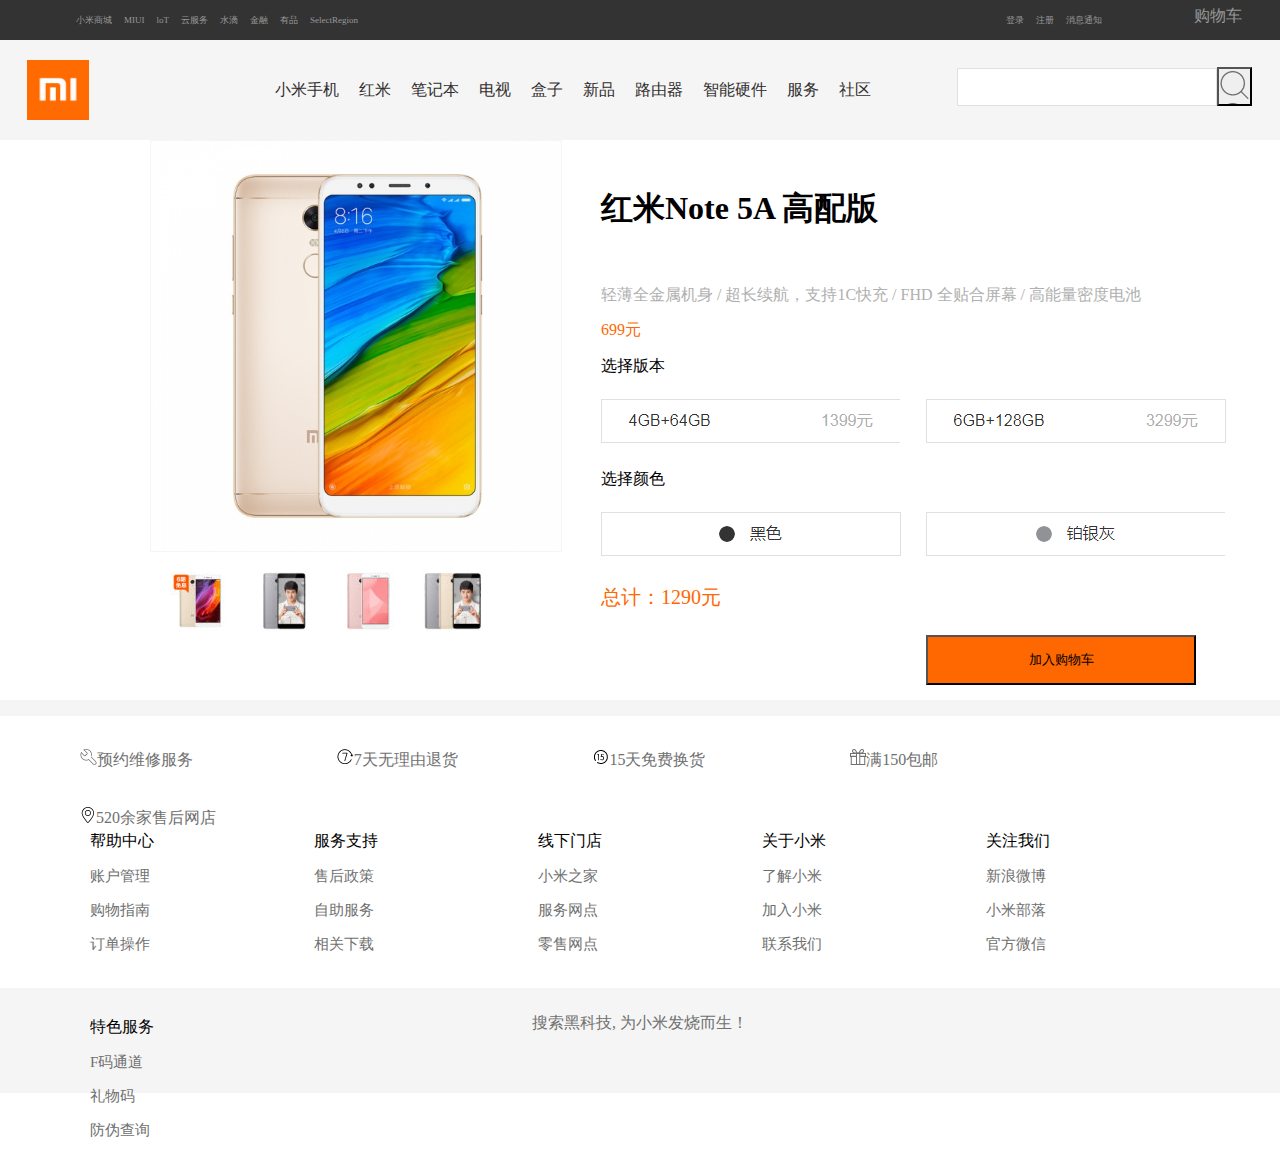
<file: xiaomiShop/xiangqing.html>
<!DOCTYPE html>
<html>
	<head>
		<meta charset="UTF-8">
		<title></title>
		<link rel="stylesheet" type="text/css" href="css1/xiangqing.css"/>
		<link rel="stylesheet" type="text/css" href="css1/indexpage.css"/>
	</head>
	<body>
		<div id="all">
			<div id="top1">
				<div id="top_left">
					<ul>
						<li><a href="index.html">小米商城</a></li>
						<li><a href="#">MIUI</a></li>
						<li><a href="#">loT</a></li>
						<li><a href="#">云服务</li></a>
						<li><a href="#">水滴</li></a>
						<li><a href="#">金融</li></a>
						<li><a href="#">有品</a></li>
						<li><a href="#">SelectRegion</li></a>
					</ul>
				</div>
				<div id="top_center">
					<ul>
						<li><a href="login.html">登录</a></li>
						<li><a href="zhuce.html">注册</a></li>
						<li><a href="#">消息通知</a></li>
					</ul>
				</div>
				<div id="top_right">
						<a href="gouwuche.html">购物车</a>
				</div>
			</div>
			
			<div id="top2">
				<div id="header_logo">
					<img src="img/logo.png" style="width: 62px; height: 60px;"/>
				</div>
				<div id="header_nav">
					<ul>
						<li><a href="#">小米手机 </a></li>
						<li><a href="#">红米</a></li>
						<li><a href="#">笔记本</a></li>
						<li><a href="#">电视</a></li>
						<li><a href="#">盒子</a></li>
						<li><a href="#">新品</a></li>
						<li><a href="#">路由器</a></li>
						<li><a href="#">智能硬件</a></li>
						<li><a href="#">服务</a></li>
						<li><a href="#">社区</a></li>
					</ul>
				</div>
				<div id="header_search">
					
					<form>
						<input type="search" style="height: 38px;width: 260px; float: left;margin-top: 3px;
							border:1px solid #E0E0E0;"list="data"/>
						<datalist id="data">
							<option value="小米手机6">约有29件</option>
							<option value="小米手机5X">约有20件</option>
							<option value="小米max2">约有5件</option>
							<option value="小米电视">约有9件</option>
							<option value="小米笔记本">约有10件</option>
							<option value="净水器">约有15件</option>
						</datalist>
						<input type="button" id="search" value=""/>
					</form>
					
				</div>
			</div>
			
			<div id="s">
				<div id="s_left">
					<img src="img/hongmi.jpg" id="hongmi" style="border: 1px solid #F5F5F5; width: 410px; height: 410px;"/>
					<a href="#"><img src="img/xiaomi1.jpg" id="left1"/></a>
					<a href="#"><img src="img/xiaomi2.jpg" id="left1"/></a>
					<a href="#"><img src="img/xiaomi3.jpg" id="left1"/></a>
					<a href="#"><img src="img/xiaomi4.jpg" id="left1"/></a>
				</div>
					
				<div id="s_right">
					<table border="0" cellspacing="0" width="650" height="560">
						<tr><td colspan="2"><h1>红米Note 5A 高配版</h1></td></tr>
						<tr><td colspan="2"><span style="color: #B0B0B0;">轻薄全金属机身 / 超长续航，支持1C快充 / FHD 全贴合屏幕 / 高能量密度电池</span></td></tr>
						<tr><td colspan="2" style="color: #FF6700;">699元</td></tr>
						<tr><td colspan="2">选择版本</td></tr>
						<tr>
							<td>
								<a href="#" ><img src="img/banben.png"id="img"/></a>
							</td>
							<td>
								<a href="#" ><img src="img/banben1.png"id="img"/></a>
							</td>
						</tr>
						<tr><td colspan="2">选择颜色</td></tr>
						<tr>
							<td>
								<a href="#" ><img src="img/yanse.png"id="img"/></a>
							</td>
							<td>
								<a href="#" ><img src="img/yanse1.png"/id="img"></a>
							</td>
						</tr>
						<tr><td colspan="2" style="color: #FF6700; font-size: 20px;">总计：1290元</td></tr>
						<tr><td></td>
							<td>
								<form>
									<a href="gouwuche.html"><input type="button" id="button" value="加入购物车" /></a>
								</form>
							</td>
						</tr>
					</table>
				</div>
			</div>
			<div id="bottom">
				<ul>
					<li class="bottom_li"><a href="#"><img src="img/weixiu.png" />预约维修服务</a></li>
					<li class="bottom_li"><a href="#"><img src="img/qiday.png" />7天无理由退货</a></li>
					<li class="bottom_li"><a href="#"><img src="img/fifi.png" />15天免费换货</a></li>
					<li class="bottom_li"><a href="#"><img src="img/liwu.png" />满150包邮</a></li>
					<li class="bottom_li"><a href="#"><img src="img/ditu.png" />520余家售后网店</a></li>
				</ul>
			</div>
		
			<div id="bottom_1">
				<dl>
					<dt class="bottom1_1">帮助中心</dt>
					<dt class="bottom1_2"><a href="#">账户管理</dt></a>
					<dt class="bottom1_2"><a href="#">购物指南</dt></a>
					<dt class="bottom1_2"><a href="#">订单操作</dt></a>
				</dl>
				<dl>
					<dt class="bottom1_1">服务支持</dt>
					<dt class="bottom1_2"><a href="#">售后政策</dt></a>
					<dt class="bottom1_2"><a href="#">自助服务</dt></a>
					<dt class="bottom1_2"><a href="#">相关下载</dt></a>
				</dl>
				<dl>
					<dt class="bottom1_1">线下门店</dt>
					<dt class="bottom1_2"><a href="#">小米之家</dt></a>
					<dt class="bottom1_2"><a href="#">服务网点</dt></a>
					<dt class="bottom1_2"><a href="#">零售网点</dt></a>
				</dl>
				<dl>
					<dt class="bottom1_1">关于小米</dt>
					<dt class="bottom1_2"><a href="#">了解小米</dt></a>
					<dt class="bottom1_2"><a href="#">加入小米</dt></a>
					<dt class="bottom1_2"><a href="#">联系我们</dt></a>
				</dl>
				<dl>
					<dt class="bottom1_1">关注我们</dt>
					<dt class="bottom1_2"><a href="#">新浪微博</dt></a>
					<dt class="bottom1_2"><a href="#">小米部落</dt></a>
					<dt class="bottom1_2"><a href="#">官方微信</dt></a>
				</dl>
				<dl>
					<dt class="bottom1_1">特色服务</dt>
					<dt class="bottom1_2"><a href="#">F码通道</dt></a>
					<dt class="bottom1_2"><a href="#">礼物码</dt></a>
					<dt class="bottom1_2"><a href="#">防伪查询</dt></a>
				</dl>
			</div>
			<div id="bottom_2">
				<span>
					搜索黑科技, 为小米发烧而生！
				</span>
			</div>
			
		</div>
	</body>
</html>
</file>
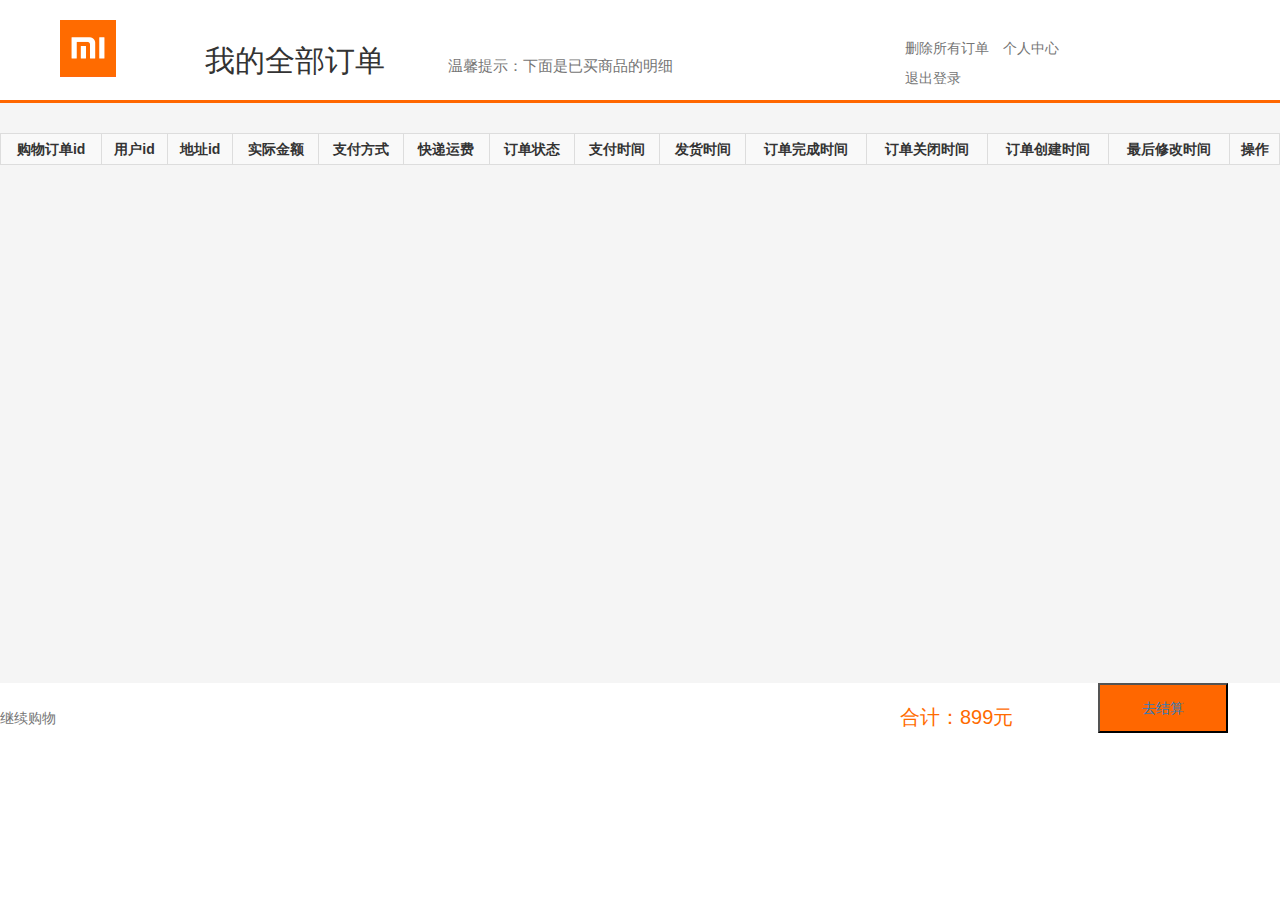
<file: xiaomiShop/yixiadingdan.html>
<!DOCTYPE html>
<html>

	<head>
		<meta charset="UTF-8">
		<title></title>
		<script type="text/javascript" src="js/jquery.min.js"></script>
		<script type="text/javascript" src="js/yiaishangpin.js" ></script>	
		<script type="text/javascript" src="js/gouwuceShowPage.js" ></script>
		<script type="text/javascript" src="js/yimaizsgc.js" ></script>
		<link rel="stylesheet" type="text/css" href="css1/gouwuche.css" />
		<link rel="stylesheet" href="css1/bootstrap.css" />
	</head>

	<body>

		<div id="zhuce"> 
			<div id="top">
				<div id="top_logo">
					<img src="img/logo.png" style="margin-top: 20px;" />
				</div>
				<div id="top_center">
					<span style="font-size: 30px;">
						我的全部订单
					</span>
				</div>
				<div id="top_center_1">
					<span>温馨提示：下面是已买商品的明细</span>
				</div>
				<div id="top_right">
					<ul style="list-style: none;">
						<li>
							<a href="#" id="sanchuSYDD">删除所有订单</a>
						</li>
						<li>
							<a href="gerenzhongxin.html">个人中心</a>
						</li>
						<li>
							<a href="login.html">退出登录</a>
						</li>
					</ul>
				</div>
			</div>

			<div id="bottom" class="table-responsive">
				<table class="table-bordered table table-striped table-hover table-condensed" id="table1">
					<tr id="tr1">
						<th class="text-center">购物订单id</th>	
						<th class="text-center">用户id</th>
						<th class="text-center">地址id</th>
						<th class="text-center">实际金额</th>
						<th class="text-center">支付方式</th>
						<th class="text-center">快递运费</th>
						<th class="text-center">订单状态</th>
						<th class="text-center">支付时间</th>
						<th class="text-center">发货时间</th>
						<th class="text-center">订单完成时间</th>
						<th class="text-center">订单关闭时间</th>
						<th class="text-center">订单创建时间</th>
						<th class="text-center">最后修改时间</th>
						<th style="text-align: center;" colspan="3">操作</th>
					</tr>
				</table>
				<div id="bottom-div1"></div>
				
			</div>

			<div id="bottom_3">
				<div id="bottom_3_1">
					<a href="index.html">继续购物</a>
				</div>
				<div id="bottom_3_2">
					<span>合计：899元</span>
				</div>
				<div id="bottom_3_3">
					<form action="">
						<a href="jiesuan.html"><input type="button" value="去结算" /></a>
					</form>
				</div>
			</div>
		</div>

	</body>

</html>
</file>
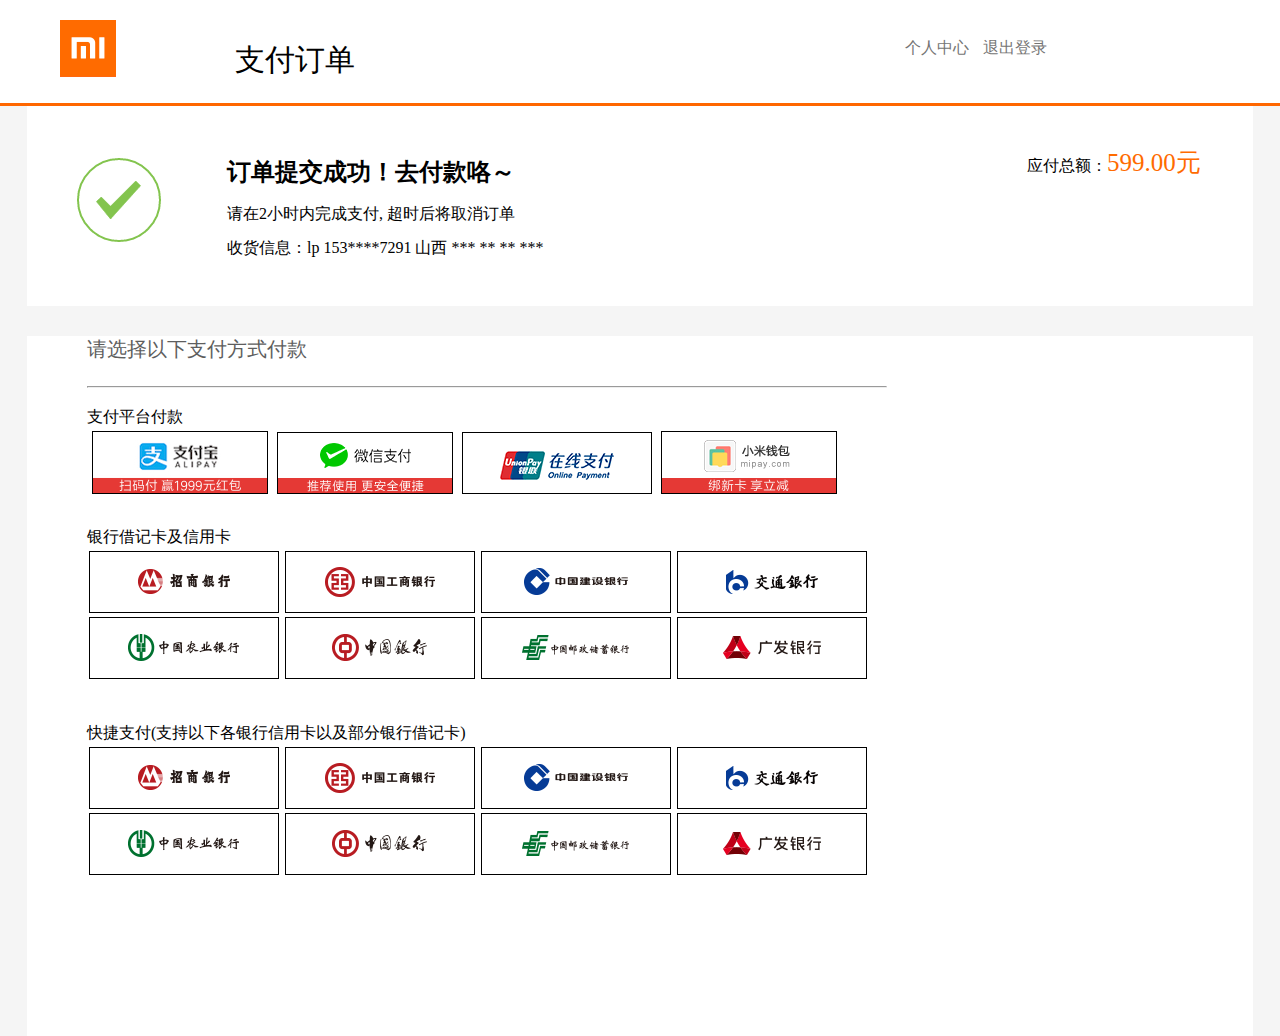
<file: xiaomiShop/zhifu.html>
<!DOCTYPE html>
<html>
	<head>
		<meta charset="UTF-8">
		<title></title>
		<link rel="stylesheet" type="text/css" href="css1/zhifu.css"/>
		<link rel="stylesheet" type="text/css" href="css1/gouwuche.css"/>
	</head>
	<body>
		<div id="top">
			<div id="top_logo">
				<img src="img/logo.png" style="margin-top: 20px;"/>
			</div>
			<div id="top_center">
				<span style="font-size: 30px;">
					支付订单
				</span>
			</div>
			<div id="top_right">
				<ul style="list-style: none;">
					<li><a href="gerenzhongxin.html">个人中心</a></li>
					<li><a href="login.html">退出登录</a></li>
				</ul>
			</div>
		</div>
		
		<div id="b1">
			<div id="b1_1">
				<img src="img/dui.png"/>
			</div>
			<div id="b1_2">
				<table border="0" cellspacing="0" cellpadding="0" height="120px" width="500px">
					<tr><td><h2>订单提交成功！去付款咯～</h2></td></tr>
					<tr><td>请在2小时内完成支付, 超时后将取消订单</td></tr>
					<tr><td>收货信息：lp 153****7291    山西  ***  **  ** ***</td></tr>
				</table>
			</div>
			<div id="b1_3">
				<span>应付总额：</span><span style="font-size: 25px; color: #FF6B00;">599.00元</span>
			</div>
		</div>
		<div id="b2">
			<div id="b2_1">
				<p>请选择以下支付方式付款<br/><br/>
				<hr/>
			</div>
			<div id="b2_2">
				<p>支付平台付款</p>
			</div>
			<div id="b2_3">
				<ul>
					<li><a href="#"><img src="img/l1.jpg"/></a></li> 
					<li><a href="#"><img src="img/l2.png"/></a></li>
					<li><a href="#"><img src="img/l3.png"/></a></li>
					<li><a href="#"><img src="img/l4.jpg"/></a></li>
				</ul>
			</div>
			<div id="b2_4">
				<p>银行借记卡及信用卡</p>
			</div>
			<div id="b2_5">
				<ul>
					<li><a href="#"><img src="img/l5.png"/></a></li> 
					<li><a href="#"><img src="img/l6.png"/></a></li>
					<li><a href="#"><img src="img/l7.png"/></a></li>
					<li><a href="#"><img src="img/l8.png"/></a></li>
					<li><a href="#"><img src="img/l9.png"/></a></li>
					<li><a href="#"><img src="img/l10.png"/></a></li>
					<li><a href="#"><img src="img/l11.png"/></a></li>
					<li><a href="#"><img src="img/l12.png"/></a></li>
				</ul>
			</div>
			<div id="b2_6">
				<p>快捷支付(支持以下各银行信用卡以及部分银行借记卡)</p>
			</div>
			<div id="b2_7">
				<ul>
					<li><a href="#"><img src="img/l5.png"/></a></li> 
					<li><a href="#"><img src="img/l6.png"/></a></li>
					<li><a href="#"><img src="img/l7.png"/></a></li>
					<li><a href="#"><img src="img/l8.png"/></a></li>
					<li><a href="#"><img src="img/l9.png"/></a></li>
					<li><a href="#"><img src="img/l10.png"/></a></li>
					<li><a href="#"><img src="img/l11.png"/></a></li>
					<li><a href="#"><img src="img/l12.png"/></a></li>
				</ul>
			</div>
		</div>
	</body>
</html>
</file>
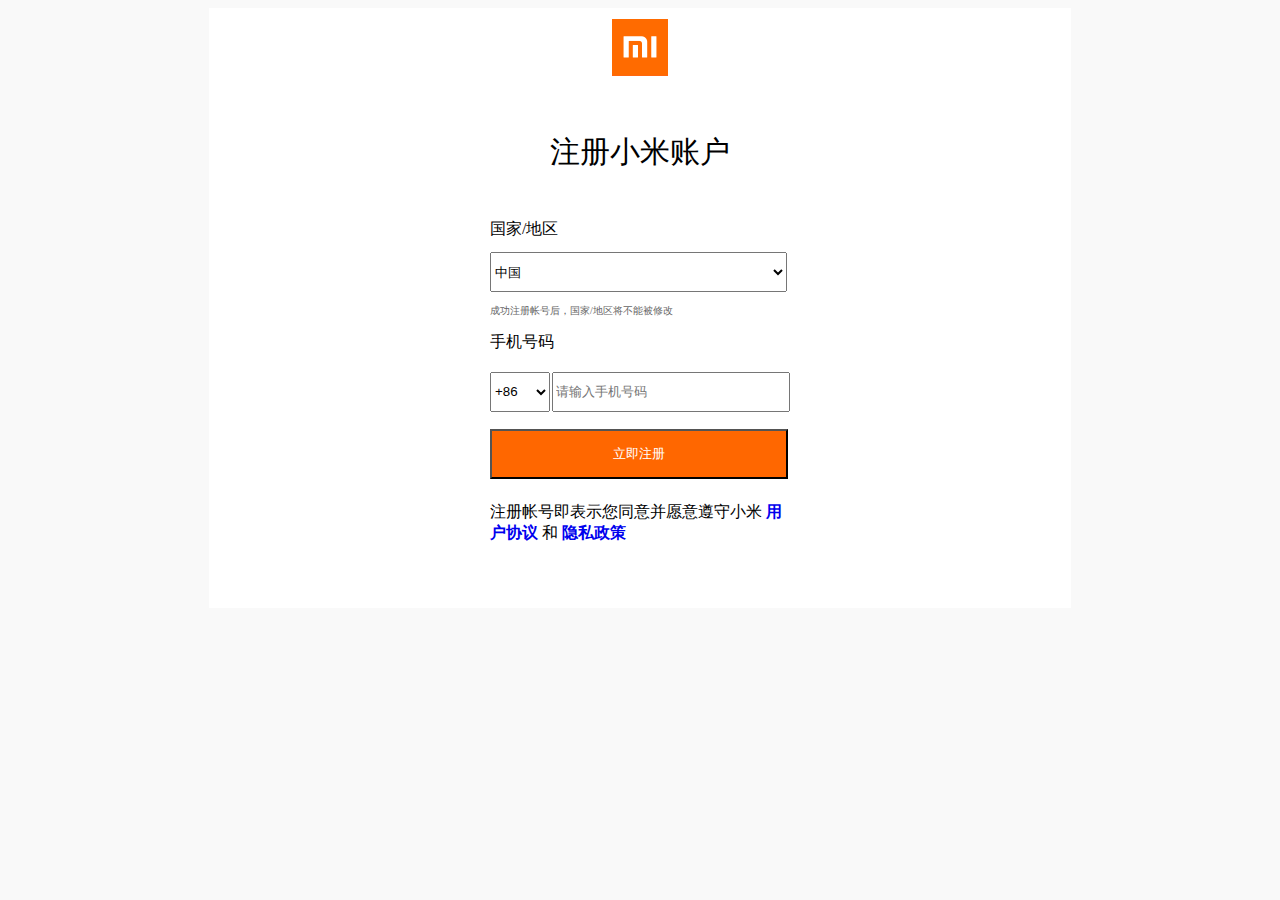
<file: xiaomiShop/zhuce.html>
<!DOCTYPE html>
<html>
	<head>
		<meta charset="UTF-8">
		<title></title>
		<link rel="stylesheet" type="text/css" href="css1/zhuce.css"/>
	</head>
	<body>
		<div id="center">
			<form action="password.html">
				<table border="0" cellspacing="0" width="302px" height="550px">
					<tr><td id="center1" colspan="2"><img src="img/logo.png"/></td></tr>
					<tr><td id="center2" colspan="2">注册小米账户</td></tr>
					<tr><td id="center3" colspan="2">国家/地区</td></tr>
					<tr>
						<td colspan="2" id="center4">
							<select name="diqu" id="select">
								<option>中国</option>
								<option>美国</option>
								<option>新加坡</option>
								<option>香港</option>
								<option>泰国</option>
								<option>台湾</option>
							</select>
						</td>
					</tr>
					<tr><td id="center5" colspan="2">成功注册帐号后，国家/地区将不能被修改</td></tr>
					<tr><td id="center6" colspan="2" height="30px">手机号码</td></tr>
					<tr>
						<td id="center7">
							<select name="guishudi">
								<option>+86</option>
								<option>+886</option>
								<option>+852</option>
							</select>
						</td>
						<td id="center8"><input type="text" placeholder="请输入手机号码" required="required"/></td>
					</tr>
					<tr><td colspan="2" height="40px"><a href="password.html"><input type="submit" value="立即注册" id="input"/></a></td></tr>
					<tr><td id="center10" colspan="2" height="50px">注册帐号即表示您同意并愿意遵守小米 <a href="#" style="text-decoration: none;font-weight: bold;">用户协议</a>
						和<a href="#" style="text-decoration: none; font-weight: bold;"> 隐私政策</a></td></tr>
				</table>
			</form>
		</div>
	</body>
</html>
</file>
<file: xiaomiShop/css1/indexpage.css>
body{
	margin: 0px;
	padding 0px;
}
#all{
	width: 100%;
	margin: 0px auto;
	background-color: #F5F5F5;
}
#top{
	width: 100%;
	height: 120px;
	background-color: black;
}

#top1{
	width: 100%;
	height: 40px;
	position: relative;
	background-color: rgb(51,51,51);
}

#top_left{
	width: 400px;
	height: 40px;
	position: absolute;
	margin-left: 70px;
}
#top_left ul{
	list-style: none;
	margin: 0px;
	padding: 0px;

}
#top_left ul li{
	float: left;
	padding-top: 3px;
	padding-bottom: 3px;
	margin: 6px;
}
#top_left ul li a{
	text-decoration: none;
	font-size: 9px;
	color: #989898;
}
#top_left ul li a:hover{
	color: white;
}

#top_center{
	width: 142.47px;
	height: 40px;
	position: absolute;
	margin-left: 1000px;
}

#top_center ul{
	list-style: none;
	margin: 0px;
	padding: 0px;

}
#top_center ul li{
	float: left;
	padding-top: 3px;
	padding-bottom: 3px;
	margin: 6px;
}
#top_center ul li a{
	text-decoration: none;
	font-size: 9px;
	color: #989898;
}
#top_center ul li a:hover{
	color: white;
}

#top_right{
	width: 120px;
	height: 40px;
	position: absolute;
	margin-left: 1174px;	
}

#top_right a{
	display: block;
	padding-top: 6px;
	padding-bottom: 6px;
	margin-left: 20px;
	text-decoration: none;
	color: #989898;
}
#top_right a:hover{
	color: white;
}

#top2{
	width: 1226px;
	height: 100px;
	position: relative;
	margin: 0px auto;
}


#header_logo{
	width: 62px;
	height: 60px;
	position: absolute;
	margin-top: 20px;
}

#header_nav{
	width: 850px;
	height: 100px;
	position: absolute;
	top: 0px;
	left: 63px;
}
#header_nav ul{
	list-style: none;
	margin-left: 135px;
	margin-top: 30px;
}
#header_nav ul li{
	float: left;
	padding: 10px;
}
#header_nav ul li a{
	text-decoration: none;
	color: #312E2E;
}
#header_nav ul li a:hover{
	color: #FF6700;
}
#header_search{
	width: 296px;
	height: 50px;
	position: absolute;
	top: 25px;
	right: 0px;
}
#header_search #search{
	width: 35px; 
	height: 39px; 
	margin-top: 2px;
	background-image: url(../img/search.png);
}
#header_search #search:hover{
	background-color: #FF6700;
}

#center{
	width: 1226px;
	height: 460px;
	margin: 0px auto;
	position: relative;

}

#center #center_left{
	width: 210px;
	height: 460px;
	position: absolute;
	background-color: #1F1F23;
}
#center #center_left ul,ul a{
	list-style: none;
	text-decoration: none;
	color: white;
	margin: 0px;
	padding: 0px;
}

#center #center_left ul li{
	padding: 15px;
	
}
#center #center_left li:hover{
	background-color: #FF6700;
}

#center #center_right{
	width: 1015px;
	height: 460px;
	position: absolute;
	left: 210px;
}

#center1{
	width: 1226px;
	height: 200px;
	margin: 0px auto;
	display: flex;
	flex-grow: 1;
	margin-top: 10px;
}
#center1 a{
	color: #989898;
	font-size: 10px;
	text-decoration: none;
}
#center1 a:hover{
	color: white;
}
#center1_1{
	width: 210px;
	height: 170px;
	margin-top: 10px;
	background-color: #5F5750;
}
#center1_2,#center1_3,#center1_4{
	width: 317px;
	height: 200px;
	margin-left:18px ;
}
#center1_2 img{
	margin-top: 10px;
	cursor: pointer;/*cursor规则是设定网页浏览时用户鼠标指针的样式，也就是鼠标的图形形状*/
    transition: all 0.5s;
}
#center1_2 img:hover{
	transform: scale(1.1);
}
#center1_3 img{
	margin-top: 10px;
	cursor: pointer;
    transition: all 0.5s;
}
#center1_3 img:hover{
	transform: scale(1.1);
}
#center1_4 img{
	margin-top: 10px;
	cursor: pointer;
    transition: all 0.5s;
}
#center1_4 img:hover{
	transform: scale(1.1);
}

#center2{
	width: 1226px;
	height: 670px;
	margin: 0px auto;
}
#center2 #center2_1{
	width: 1226px;
	height: 40px;
}
.center2_1{
	width: 225px;
	height: 276px;
	float: left;
	margin-left: 13px;
	margin-top: 20px;
}
.center2_1 img{
     -webkit-transition: -webkit-transform .3s; 
     transition: -webkit-transform .3s; 
    -moz-transition: transform .3s,-moz-transform .3s;
     transition: transform .3s; 
     transition: transform .3s,-webkit-transform .3s,-moz-transform .3s; 
}
.center2_1 img:hover{
	-webkit-transform: translateY(-10px);
    -moz-transform: translateY(-10px);
    -ms-transform: translateY(-10px);
    transform: translateY(-10px);
}
#center3{
	width: 1226px;
	height: 670px;
	margin: 0px auto;
}
#center4{
	width: 1226px;
	height: 670px;
	margin: 0px auto;
}

#bottom{
	width: 100%;
	height: 80px;
	margin: 0px auto;
	background-color: white;
}
#bottom ul{
	list-style: none;
}
#bottom ul li{
	display: inline-block;
	width: 242.73px;
	height: 25px;
	margin-top: 33px;
	margin-left: 10px;

}
.bottom_li a{
	text-decoration: none;
	color: #707070;
	width: 134.89px;
	height: 17px;
	margin-left: 30px;
}
.bottom_li a:hover{
	color: #FF6700;
}

#bottom_1{
	width: 100%;
	height: 192px;
	background-color: white;
}

#bottom_1 dl{
	width: 130px;
	height: 150px;
	display: inline-block;
	margin-left: 90px;
	margin-top: 20px;
}
#bottom_1 dl dt{
	margin-top: 15px;
}
.bottom1_2 a{
	text-decoration: none;
	color: #707070;
	font-size:15px
}
.bottom1_2 a:hover{
	color: #FF6700;
}
#bottom_2{
	width: 100%;
	height: 80px;
}
#bottom_2 span{
	color: #707070;
	display: block;
	text-align: center;
	margin-top: 25px;
}
</file>
<file: xiaomiShop/css1/ft-carousel.css>
ul,
ol,
li,
div {
	margin: 0;
	padding: 0;
}

ul,
ol {
	list-style: none;
}

.ft-carousel {
	position: relative;
	width: 100%;
	height: 100%;
	overflow: hidden;
}

.ft-carousel .carousel-inner {
	position: absolute;
	left: 0;
	top: 0;
	height: 100%;
}

.ft-carousel .carousel-inner .carousel-item {
	float: left;
	height: 100%;
}

.ft-carousel .carousel-item img {
	width: 100%;
}

.ft-carousel .carousel-indicators {
	position: absolute;
	left: 0;
	bottom: 10px;
	width: 100%;
	text-align: center;
	font-size: 0;
}

.ft-carousel .carousel-indicators span {
	display: inline-block;
	width: 12px;
	height: 12px;
	background-color: #fff;
	margin: 0 4px;
	border-radius: 50%;
	cursor: pointer;
}

.ft-carousel .carousel-indicators span.active {
	background-color: #de3a3a;
}

.ft-carousel .carousel-btn {
	position: absolute;
	top: 50%;
	width: 50px;
	height: 45px;
	margin-top: -25px;
	cursor: pointer;
}

.ft-carousel .carousel-prev-btn {
	left: 0;
	background: url(../img/prev.png) no-repeat;
}

.ft-carousel .carousel-next-btn {
	right: 0;
	background: url(../img/next.png) no-repeat;
}
</file>
<file: xiaomiShop/css1/gerenzhongxin.css>
#c{
	width: 100%;
	height: 650px;
	background-color: #F5F5F5;
	position: relative;
}
#c_left{
	width: 237px;
	height: 600px;
	background-color: white;
	position: absolute;
	margin-top: 20px;
	margin-left: 50px;
}
#c_left ul{
	list-style: none;
}
#c_left ul li{
	padding: 20px;
}
#c_left ul li a{
	color: #757575;
}
#c_left ul li a:hover{
	color: #FF6B00;
}
#c_right{
	width: 1000px;
	height: 600px;
	background-color: white;
	position: absolute;
	margin-top: 20px;
	margin-left: 300px;
}
</file>
<file: xiaomiShop/css1/gouwuche.css>
*{
	margin:0;
	padding: 0;
}
#zhuce{
	width: 100%;
	height: 700px;
	background-color: #F5F5F5;
}
#top{
	width: 100%;
	height: 103px;
	position: relative;
	background-color: white;
	border-bottom: solid 3px #FF6700;
}
#bottom{
	width: 100%;
	height: 540px;
	display: flex;
	flex-flow: column;
	align-items: center;
	margin-top: 30px;
	position: relative;
	/*background-color: red;*/
}

#top_logo{
	width: 100px;
	height: 100px;
	margin-left: 60px;
	position: absolute;
}
#top_center{
	width: 230px;
	height: 40px;
	position: absolute;
	margin-left: 180px;
	margin-top: 40px;
	text-align: center;
}

#top_center_1{
	width: 300px;
	height: 20px;
	position: absolute;
	margin-left: 410px;
	margin-top: 55px;
	text-align: center;
}
#top_center_1 span{
	font-size: 15px;
	color: #757575;
}
#top_right{
	width: 220px;
	height: 50px;
	position: absolute;
	margin-left: 900px;
	margin-top: 33px;
}
#top_right li{
	display: inline-block;
	padding: 5px;
}
#top_right a{
	text-decoration: none;
	color: #757575;
}
#top_right a:hover{
	color: #FF6700;
}

/*修改开始部分*/
#bottom_1{
	width: 100%;
	height: 73px;
	position: relative;
	background-color: white;

}
.bottom_2{
	width: 100%;
	height: 296px;
	position: relative;
	background-color: red;
	

}
#bottom_1_1{
	width: 110px;
	height: 70px;
	position: absolute;
}
#bottom_1_2{
	width: 380px;
	height: 70px;
	position: absolute;
	margin-left: 230px;

}
#bottom_1_3{
	text-align: center;
	width: 159px;
	height: 70px;
	position: absolute;
	margin-left: 610px;

}
#bottom_1_4{
	width: 150px;
	height: 70px;
	position: absolute;
	margin-left: 800px;
}
#bottom_1_5{
	text-align: center;
	width: 201px;
	height: 70px;
	position: absolute;
	margin-left: 919px;

}
#bottom_1_6{
	text-align: center;
	width: 80px;
	height: 70px;
	position: absolute;
	margin-left: 1120px;

}

.bottom_1_1{
	width: 110px;
	height: 70px;
	position: absolute;

}
.bottom_1_1 input{
	width: 20px;
	height: 20px;
}
.span{
	line-height: 100px;
}


.bottom_1_2{
	width: 380px;
	height: 70px;
	position: absolute;
	margin-left: 230px;

}
.bottom_1_3{
	text-align: center;
	width: 159px;
	height: 70px;
	position: absolute;
	margin-left: 610px;

}
.bottom_1_4{
	width: 150px;
	height: 70px;
	position: absolute;
	margin-left: 800px;
}
.bottom_1_4 .productnum{
	position: absolute;
	margin-top: 35px;
	width: 40px;
	height: 25px;
}
.bottom_1_5{
	text-align: center;
	width: 201px;
	height: 70px;
	position: absolute;
	margin-left: 919px;

}
.bottom_1_6{
	text-align: center;
	width: 80px;
	height: 70px;
	position: absolute;
	margin-left: 1120px;

}
/*修改开始部分*/



#bottom_3{
	width: 100%;
	height: 50px;
	margin-top: 10px;
	position: relative;
	background-color: white;

}
#bottom_3_1{
	position: absolute;
	width: 140px;
	height: 50px;
}
#bottom_3_1 a{
	display: block;
	text-decoration: none;
	margin-top: 25px;
	color: #757575;
	
}
#bottom_3_1 a:hover{
	color: #FF6700;
}
#bottom_3_2{
	width: 130px;
	height: 30px;
	position: absolute;
	margin-left: 900px;
	margin-top: 20px;
}
#bottom_3_2 span{
	color: #FF6B00;
	font-size: 20px;
}

#bottom_3_3{
	width: 130px;
	height: 50px;
	position: absolute;
	margin-left: 1098px;
}
#bottom_3_3 input{
	width: 130px;
	height: 50px;
	background-color: #FF6700;
}
</file>
<file: xiaomiShop/css1/jiesuan.css>
*{
	margin: 0px;
	padding: 0px;
}
#a1{
	width: 1226px;
	height: 1039px;
	background-color: white;
	margin: auto;
	margin-top: 20px;
}
#a1 span{
	display: block;
	font-size: 20px;
	color: #333333;
}
.a1_input{
	width: 350px;
	height: 40px;
}
.info{
	width: 730px;
	height: 40px;
}
#a2{
	width: 1100px;
	height: 80px;
	position: relative;
}
#a2 div{
	width: 200px;
	height: 45px;
	position: absolute;
	margin-left:850px ;
}
#a2 div input{
	width: 200px;
	height: 45px;
	background-color: #FF6700;
}

.q1{
	width: 185px; height: 50px
}
.q1:active{
	background-color: #FF6700;
}
</file>
<file: xiaomiShop/css1/login.css>
*{
	margin: 0px;
	padding:0px;
}
body{
	background-color: white;
}
#top{
	width: 100%;
	height: 100px;
	background-color: white;
}
#top div{
	width: 243px;
	height: 81px;
	margin-left: 50px;
	margin-top: 0px;
}
#form{
	width: 411px;
	height: 500px;
	margin: auto;
	margin-top: 10px;
	background-color: white;
}
#form table{
	width: 411px;
	height: 500px;
	text-align: center;
}
#login{
	font-size: 20px;
	text-align: center;
	color: #F56600;
}
#text{
	width: 335px;
	height: 40px;
}
.submit{
	width: 343px;
	height: 40px;
	color: white;
	background-color: #F56600;
}
.a1{
	text-decoration: none;
	color: #EF5B00;
}
#a2{
	text-decoration: none;
	color: #999999;
}
#a2:hover{
	color: #EF5B00;
}
</file>
<file: xiaomiShop/css1/password.css>
body{
	background-color: #F9F9F9;
}
#center{
	height:600px;
	width:862px;
	background-color: white;
	margin: auto;
}
#center table{
	margin: auto;
}
#center1{
	height: 50px;
	text-align: center;
}
#center2{
	height: 90px;
	font-size: 30px;
	text-align: center;
}
#center4 input{
	height: 40px;
	width: 174px;
}
#center6 input{
	height: 40px;
	width: 288px;
}
#input{
	color: white;
	width: 298px;
	height: 50px;
	background-color: #FF6700;
}
</file>
<file: xiaomiShop/css1/xiangqing.css>
#s{
	width: 100%;
	height: 560px;
	background-color: white;
	position: relative;
}
#s_left{
	width: 420px;
	height: 560px;
	position: absolute;
	margin-left: 150px;
}
#s_left #left1{
	margin-top: 15px;
	margin-left: 20px;
}

#s_right{
	width: 650px;
	height: 560px;
	position: absolute;
	margin-left: 600px;
}
#button{
	width: 270px;
	height: 50px;
	background-color: #FF6700;
}
#img{

}
#img:hover{
	border-color: #FF6700;
}
</file>
<file: xiaomiShop/css1/zhifu.css>
*{
	margin: 0px;
	padding: 0px;
}
body{
	background-color: #F5F5F5;
}
#b1{
	width: 1226px;
	height: 200px;
	margin: auto;
	position: relative;
	background-color: white;
}
#b1_1{
	width: 102px;
	height: 102px;
	position: absolute;
	margin-left: 40px;
	margin-top: 40px;
}
#b1_2{
	width: 500px;
	height: 120px;
	position: absolute;
	margin-left: 200px;
	margin-top: 40px;
}
#b1_3{
	width: 200px;
	height: 50px;
	position: absolute;
	margin-left: 1000px;
	margin-top: 40px;
}
#b2{
	width: 1226px;
	height: 700px;
	margin: auto;
	margin-top: 30px;
	background-color: white;
}
#b2_1{
	width: 800px;
	height: 51px;
	margin-top: 20px;
	margin-left: 60px;

}
#b2_1 P{
	color: #5E5E5E;
	font-size: 20px;
}

#b2_2,#b2_4,#b2_6{
	width: 800px;
	height: 24px;
	margin-top: 20px;
	margin-left: 60px;
}
#b2_3{
	width: 800px;
	height: 76px;
	margin-left: 60px;
}
#b2_3 ul{
	list-style: none;
}
#b2_3 ul li{
	display: inline-block;
	margin-left: 5px;
}
#b2_3 ul li img{
	border: 1px solid black;
}
#b2_3 ul li img:hover{
	border: 1px solid red;
}

#b2_5,#b2_7{
	width: 800px;
	height: 152px;
	margin-left: 60px;
}

#b2_5 ul{
	list-style: none;
}
#b2_5 ul li{
	display: inline-block;
	margin-left: 2px;
}
#b2_5 ul li img{
	border: 1px solid black;
}
#b2_5 ul li img:hover{
	border: 1px solid red;
}

#b2_7 ul{
	list-style: none;
}
#b2_7 ul li{
	display: inline-block;
	margin-left: 2px;
}
#b2_7 ul li img{
	border: 1px solid black;
}
#b2_7 ul li img:hover{
	border: 1px solid red;
}
</file>
<file: xiaomiShop/css1/zhuce.css>
body{
	background-color: #F9F9F9;
}
#center{
	height:600px;
	width:862px;
	background-color: white;
	margin: auto;
}
#center table{
	margin: auto;
}
#center1{
	height: 50px;
	text-align: center;
}
#center2{
	height: 90px;
	font-size: 30px;
	text-align: center;
}
#center3{
	height: 20px;
}
#center4{
	height: 20px;
}
#center5{
	height: 10px;
	font-size: 10px;
	color: #666666;
}
#select{
	width: 297px;
	height: 40px;
}
#center7{
	width: 60px;
	height: 40px;
}
#center7 select{
	width: 60px;
	height: 40px;
}
#center8 input{
	width: 230px;
	height: 34px;
}
#input{
	color: white;
	width: 298px;
	height: 50px;
	background-color: #FF6700;
}
</file>
